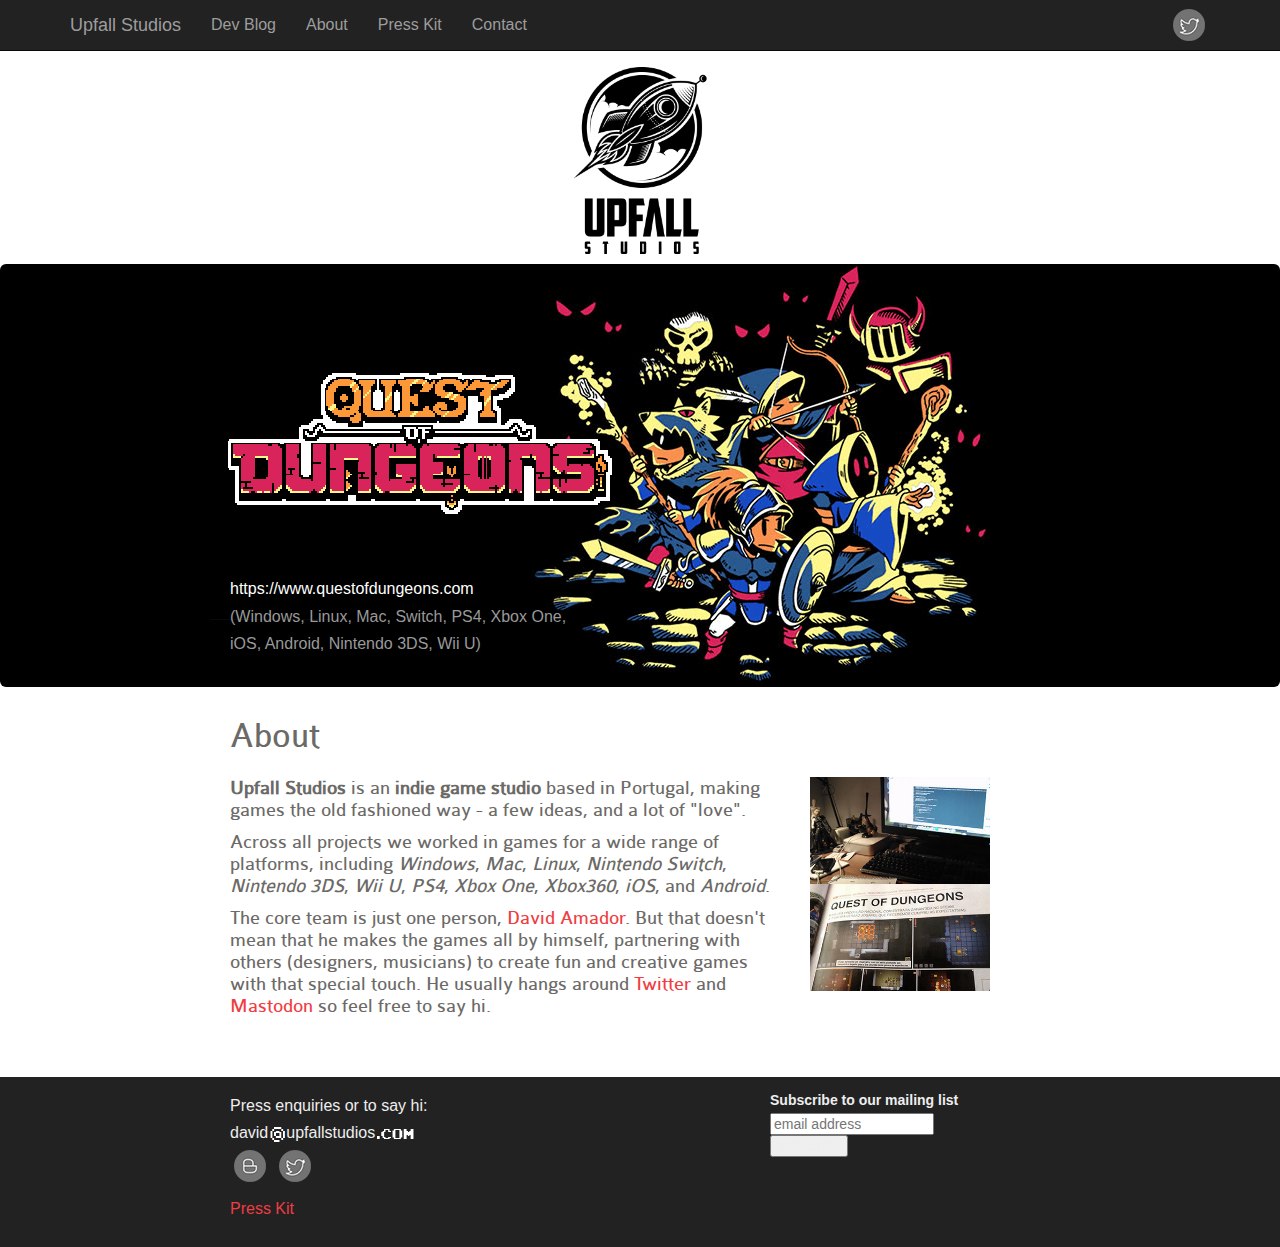
<file: index.html>
<!DOCTYPE html>
<html lang="en">
  <head>    
    <meta http-equiv="Content-Type" content="text/html; charset=UTF-8">	
	<meta http-equiv="X-UA-Compatible" content="IE=edge">
	<title>Upfall Studios</title>
	<meta property="og:type" content="website" />
	<meta property="og:title" content="Upfall Studios" />
	<meta property="og:url" content="https://www.upfallstudios.com/" />
	<meta property="og:site_name" content="Upfall Studios" />
	<meta name="twitter:site" content="@DJ_Link" />
	<meta name="description" content="Upfall Studios is a independent game development studio"/>
    <meta name="keywords" content="upfall studios, quest of dungeons, indie studio" />
    <meta name="viewport" content="width=device-width, initial-scale=1">
    <!-- The above 3 meta tags *must* come first in the head; any other head content must come *after* these tags -->
    <meta name="author" content="Upfall Studios">
	<meta http-equiv="Cache-control" content="public">
    <!--link rel="icon" href="favicon.ico"-->

    <!-- HTML5 shim and Respond.js for IE8 support of HTML5 elements and media queries -->
    <!--[if lt IE 9]>
      <script src="https://oss.maxcdn.com/html5shiv/3.7.2/html5shiv.min.js"></script>
      <script src="https://oss.maxcdn.com/respond/1.4.2/respond.min.js"></script>
    <![endif]-->
		
		<!-- Bootstrap core CSS -->
    <link href="css/bootstrap.min.css" rel="stylesheet">
    <!-- Custom styles for this template -->
    <link href="css/style.css" rel="stylesheet">
  </head>

  <body>

    <nav class="navbar navbar-inverse navbar-fixed-top">
      <div class="container">
        <div class="navbar-header">
          <button type="button" class="navbar-toggle collapsed" data-toggle="collapse" data-target="#navbar" aria-expanded="false" aria-controls="navbar">
            <span class="sr-only">Toggle navigation</span>
            <span class="icon-bar"></span>
            <span class="icon-bar"></span>
            <span class="icon-bar"></span>
          </button>
          <a class="navbar-brand" href="https://www.upfallstudios.com">Upfall Studios</a>
        </div>
        <div id="navbar" class="collapse navbar-collapse">
          <ul class="nav navbar-nav">
            <li><a href="https://www.david-amador.com">Dev Blog</a></li>
						<li><a href="#about">About</a></li>
						<li><a href="/press">Press Kit</a></li>
            <li><a href="#contact">Contact</a></li>
          </ul>
		  
		 <ul class="nav navbar-nav" style="float:right; padding-top:5px;">
			<li><a href="https://twitter.com/DJ_Link" target="_blank" class="twitter" style="float:none;"></a></li>
		 </ul>
        </div><!--/.nav-collapse -->
      </div>
    </nav>

    <div class="container full_width">

      <!--div class="starter-template">
        <h1>Bootstrap starter template</h1>
        <p class="lead">Use this document as a way to quickly start any new project.<br> All you get is this text and a mostly barebones HTML document.</p>
      </div-->
	 
	<!-- LOGO SECTION -->
	 <div class="section logo">
		<img src="images/upfallstudios_logo.png" data-at2x="images/upfallstudios_logo@2x.png">
	</div>
	
	<!-- QUEST OF DUNGEONS -->
	<div class="jumbotron section qod" onclick="window.open('https://www.questofdungeons.com');">
		<div class="content">
			<div class="text">				
				<a href="https://www.questofdungeons.com/" target="_blank" class="url">https://www.questofdungeons.com</a><br />
				(Windows, Linux, Mac, Switch, PS4, Xbox One,<br/> iOS, Android, Nintendo 3DS, Wii U)
			</div>
			<img class="background img-responsive" src="images/qod.png" data-at2x="images/qod@2x.png">
		</div>
	</div>
	<!-- ABOUT -->
	<div class="section about">
		<div class="content">
			<h1><a name="about" class="inactiveLink"></a>About</h1>	
			<div class="right">				
				<img src="images/dev-cave.jpg" width="180px" > 
				<!--img src="images/social-1.jpg" width="180px"--> 
				<img src="images/media-1.jpg" width="180px" > 				
			</div>
			<div class="left">
				<p><strong>Upfall Studios</strong> is an <strong>indie game studio</strong> based in Portugal, making games the old fashioned way - a few ideas, and a lot of "love".</p>
				<p><span>Across all projects we worked in games for a wide range of platforms, including <i>Windows</i>, <i>Mac</i>, <i>Linux</i>, <i>Nintendo Switch</i>, <i>Nintendo 3DS</i>, <i>Wii U</i>, <i>PS4</i>, <i>Xbox One</i>, <i>Xbox360</i>, <i>iOS</i>, and <i>Android</i>.</span>
				</p>
				<p><span>The core team is just one person, </span><a href="https://www.david-amador.com">David Amador</a>.<span> But that doesn't mean that he makes the games all by himself, partnering with others (designers, musicians) to create fun and creative games with that special touch.</span> He usually hangs around <a href="https://www.twitter.com/DJ_Link" target="_blank">Twitter</a> and <a rel="me" href="https://mastodon.gamedev.place/@djlink">Mastodon</a> so feel free to say hi.</p>
			</div>
		</div>
	</div>
	
	<!--FOOTER -->
	<div class="footer">
		<div class="content">		

				<link href="https://cdn-images.mailchimp.com/embedcode/slim-081711.css" rel="stylesheet" type="text/css">
				<style type="text/css">
					#mc_embed_signup{clear:left; font:14px Helvetica,Arial,sans-serif;  max-width:500px;}
					/* Add your own MailChimp form style overrides in your site stylesheet or in this style block.
					   We recommend moving this block and the preceding CSS link to the HEAD of your HTML file. */
				</style>
				<div id="mc_embed_signup" style="float:right; width:300px;">
					<form action="https://david-amador.us5.list-manage.com/subscribe/post?u=2287032637daad5be29e43747&amp;id=71a9a99460" method="post" id="mc-embedded-subscribe-form" name="mc-embedded-subscribe-form" class="validate" target="_blank" novalidate>
						<label for="mce-EMAIL">Subscribe to our mailing list</label>
						<input type="email" value="" name="EMAIL" class="email" id="mce-EMAIL" placeholder="email address" required>
						<!-- real people should not fill this in and expect good things - do not remove this or risk form bot signups-->
						<div style="position: absolute; left: -5000px;"><input type="text" name="b_2287032637daad5be29e43747_71a9a99460" tabindex="-1" value=""></div>
						<div class="clear"><input type="submit" value="Subscribe" name="subscribe" id="mc-embedded-subscribe" class="button"></div>
					</form>
				</div>
				<!--End mc_embed_signup-->
		
			<div style="padding-left:20px; "><a name="contact" class="inactiveLink"></a>Press enquiries or to say hi:<br/>david<img src="images/sign.png" />upfallstudios<img src="images/end_address.png" />
				<br/>
				<a href="https://www.david-amador.com" target="_blank" class="blog" style="float:none;"></a>
				<a href="https://twitter.com/DJ_Link" target="_blank" class="twitter" style="float:none;"></a>
				<br/>
				<a href="https://www.upfallstudios.com/press">Press Kit</a>
			</div>
			
			
		</div>
	</div>

    </div><!-- /.container -->
  </body>
  <!-- Bootstrap core JavaScript
    ================================================== -->
    <!-- Placed at the end of the document so the pages load faster -->
    <script src="https://ajax.googleapis.com/ajax/libs/jquery/1.11.2/jquery.min.js"></script>
    <script src="js/bootstrap.min.js"></script>
    <!-- IE10 viewport hack for Surface/desktop Windows 8 bug -->
    <script>
	(function () {
  'use strict';
  if (navigator.userAgent.match(/IEMobile\/10\.0/)) {
    var msViewportStyle = document.createElement('style')
    msViewportStyle.appendChild(
      document.createTextNode(
        '@-ms-viewport{width:auto!important}'
      )
    )
    document.querySelector('head').appendChild(msViewportStyle)
  }
})();

	</script>
	<!-- ANALYTICS CODE -->
<script>
  (function(i,s,o,g,r,a,m){i['GoogleAnalyticsObject']=r;i[r]=i[r]||function(){
  (i[r].q=i[r].q||[]).push(arguments)},i[r].l=1*new Date();a=s.createElement(o),
  m=s.getElementsByTagName(o)[0];a.async=1;a.src=g;m.parentNode.insertBefore(a,m)
  })(window,document,'script','https://www.google-analytics.com/analytics.js','ga');
  ga('create', 'UA-2728367-11', 'auto');
  ga('set', 'anonymizeIp', true);
  ga('send', 'pageview');
</script>
<!--script type="text/javascript" src="retina.min.js"></script-->
</html>
</file>
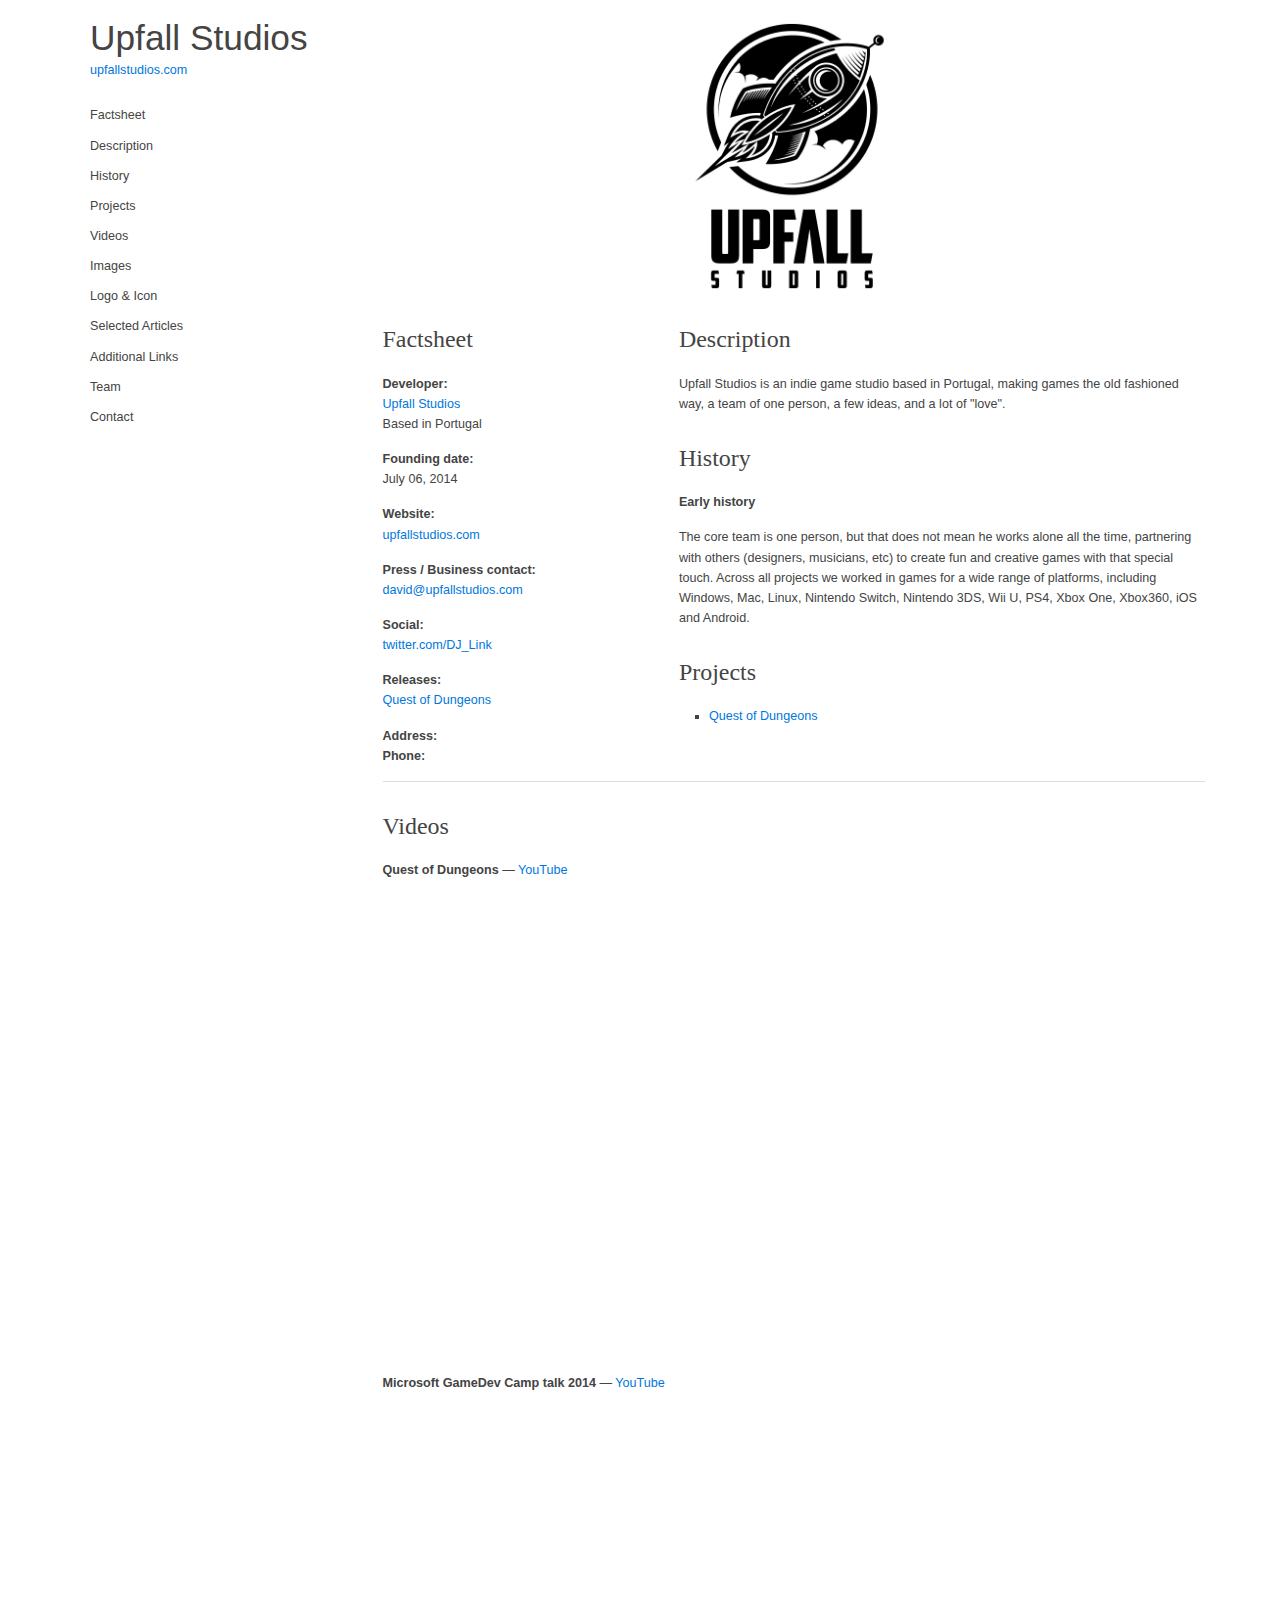
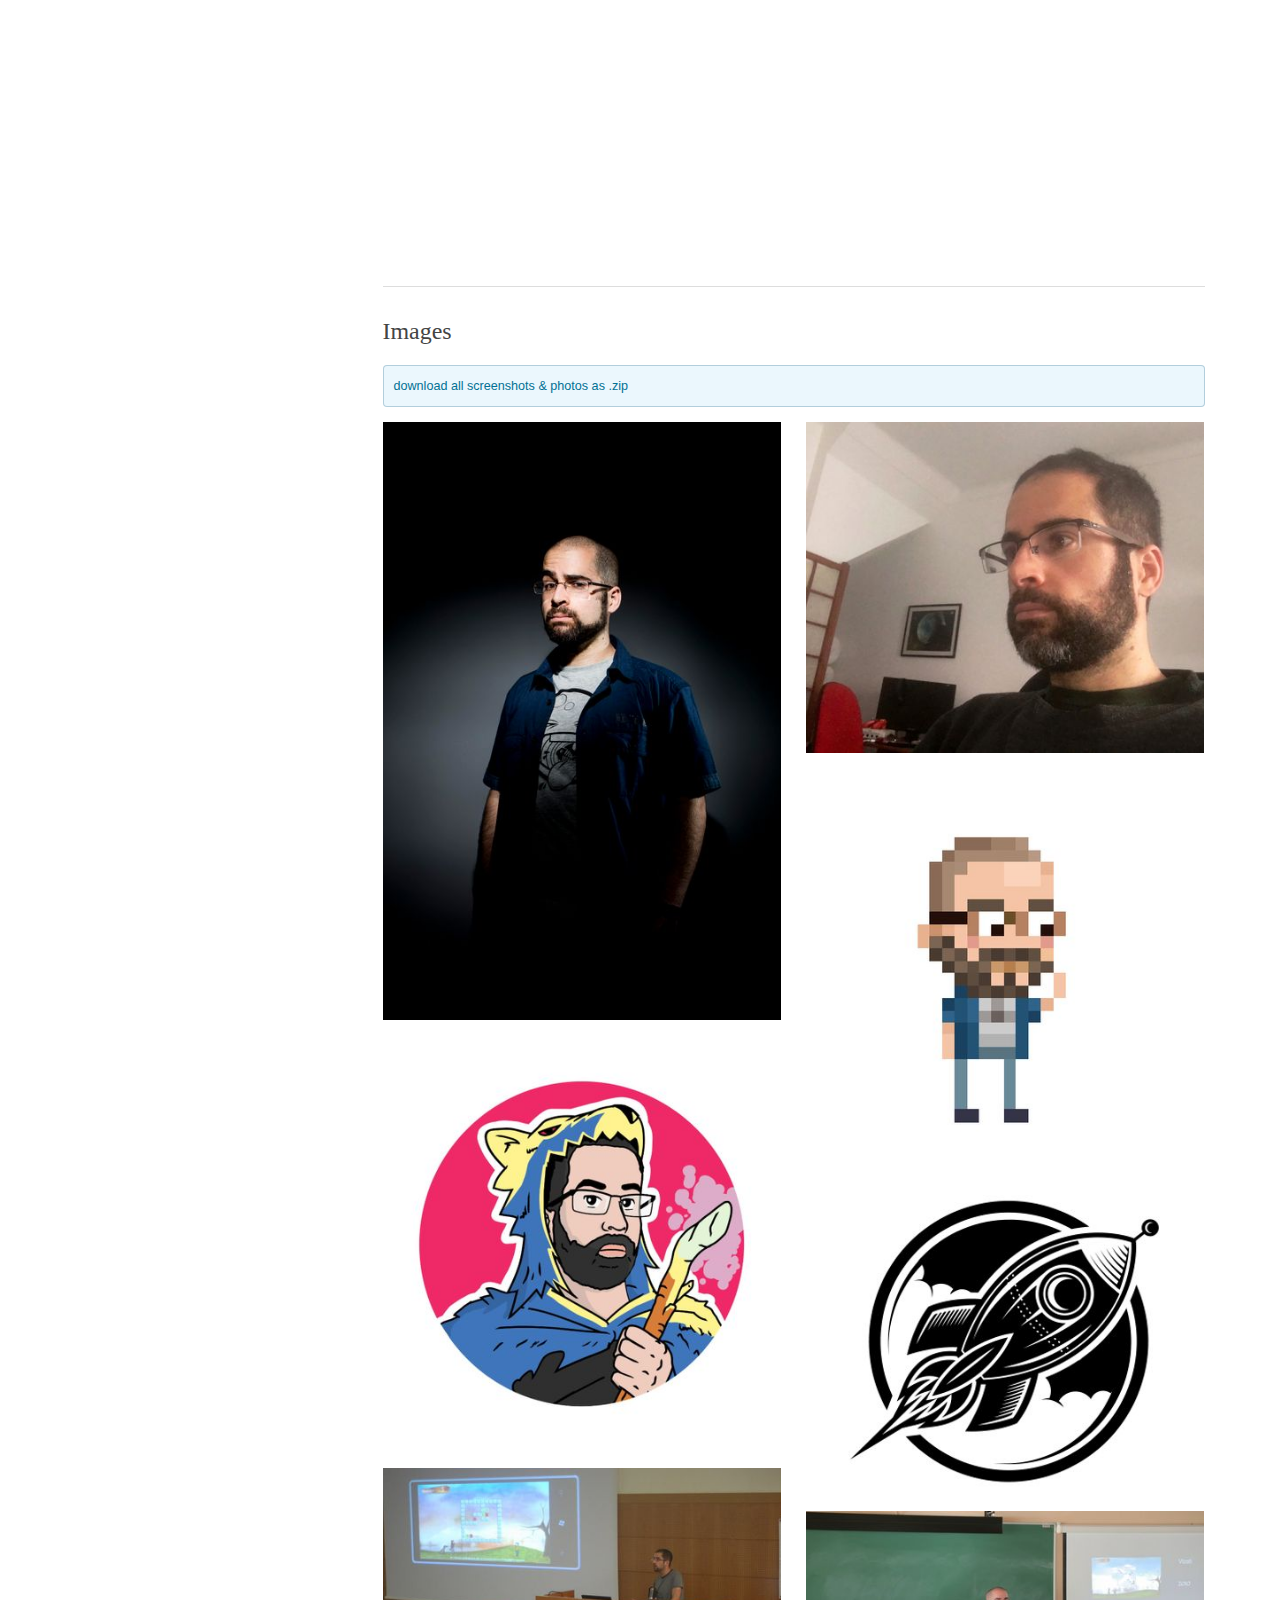
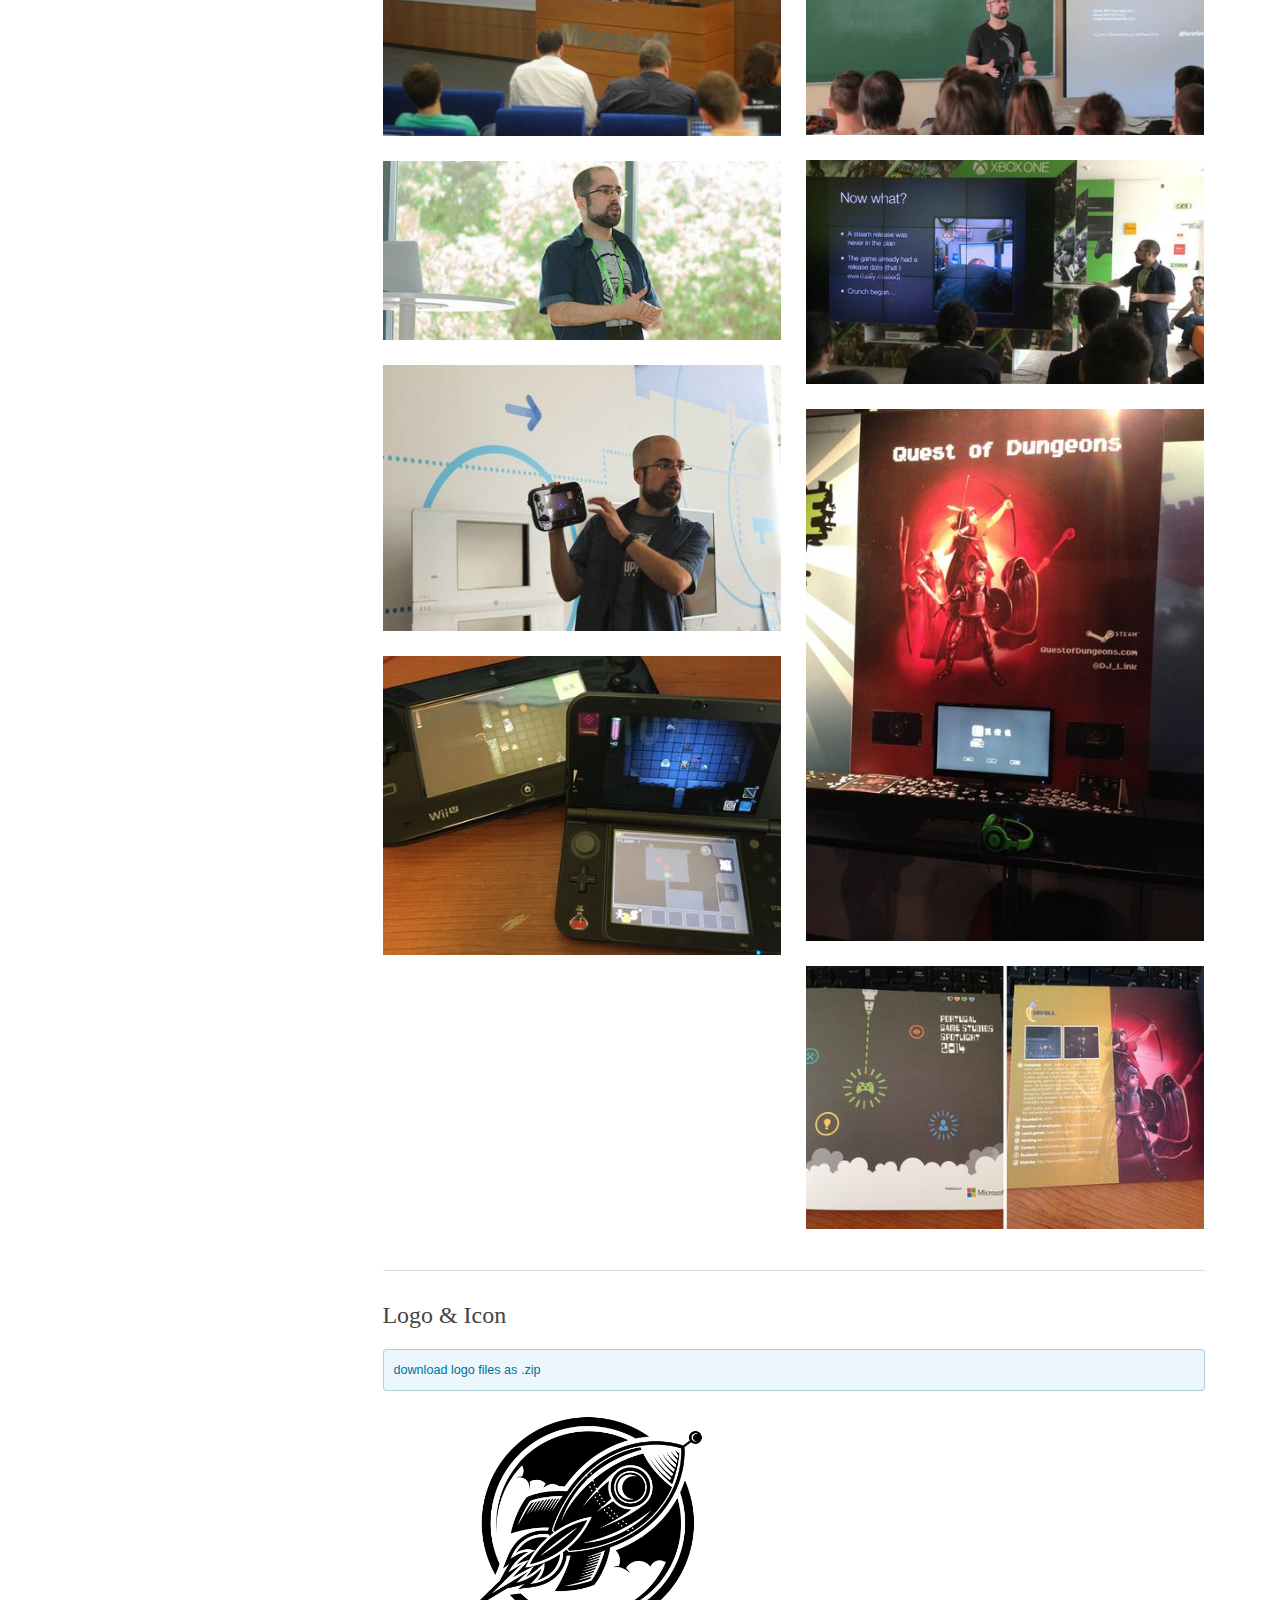
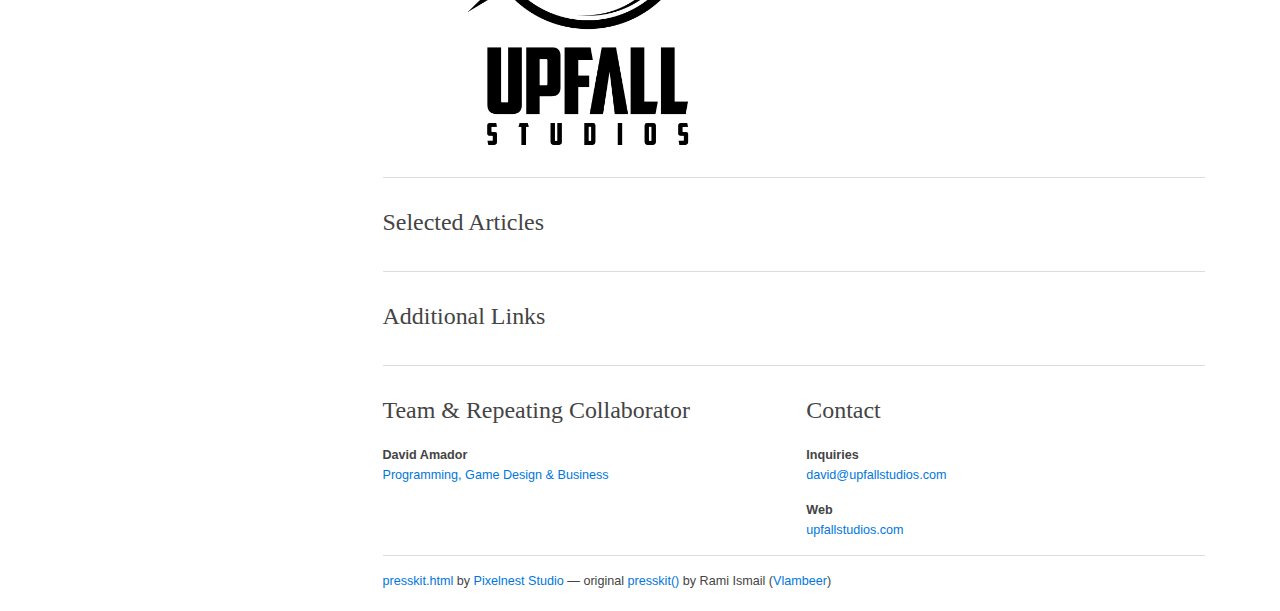
<file: press/index.html>
<!DOCTYPE html>
<html>
  <head>
    <meta charset="UTF-8">
    <meta name="viewport" content="width=device-width, initial-scale=1.0">
    
    <title>Upfall Studios</title>
    
    <link rel="shortcut icon" href="images/favicon.ico?t=1713520817248">
    
    <link rel="stylesheet" href="./css/normalize.css">
    <link rel="stylesheet" href="./css/master.css">
    
    <!-- Generated by presskit.html 0.13.0 (https://github.com/pixelnest/presskit.html). -->
  </head>
  <body>
    <div class="page grid">
      <nav class="page-nav nav grid__item">
        <h1 class="nav__title">
          <a href=".">Upfall Studios</a>
        </h1>
      
        <aside class="nav__subtitle">
          <a href="https://www.upfallstudios.com/">upfallstudios.com</a>
        </aside>
      
        <div class="nav__toggle" id="hamburger">
          <a href="#" class="button" id="hamburger-toggle">
            <svg width="10" height="10" viewBox="0 0 19 19" xmlns="http://www.w3.org/2000/svg">
              <g fill="currentColor" fill-rule="nonzero">
                <path d="M0 16h19v3H0zM0 8h19v3H0zM0 0h19v3H0z" />
              </g>
            </svg>
            &nbsp;Menu
          </a>
        </div>
      
        <ul class="nav__list" id="hamburger-target">
          <li>
            <a class="nav__item" href="#factsheet">Factsheet</a>
          </li>
      
          <li>
            <a class="nav__item" href="#description">Description</a>
          </li>
      
      
          <li>
            <a class="nav__item" href="#history">History</a>
          </li>
      
          <li>
            <a class="nav__item" href="#projects">Projects</a>
          </li>
      
      
          <li>
            <a class="nav__item" href="#videos">Videos</a>
          </li>
      
          <li>
            <a class="nav__item" href="#images">Images</a>
          </li>
      
          <li>
            <a class="nav__item" href="#logo">Logo & Icon</a>
          </li>
      
      
      
          <li>
            <a class="nav__item" href="#articles">Selected Articles</a>
          </li>
      
          <li>
            <a class="nav__item" href="#links">Additional Links</a>
          </li>
      
      
      
          <li>
            <a class="nav__item" href="#credits">Team</a>
          </li>
      
          <li>
            <a class="nav__item" href="#contact">Contact</a>
          </li>
        </ul>
      </nav>

      <div class="page-wrapper grid__item">
        <header class="page-header">
          <img src="./images/header.png" alt="Upfall Studios" title="Upfall Studios">
        </header>

        <main class="page-content" role="main">
          <section class="block grid">
            <aside class="factsheet grid__item">
              <h2 id="factsheet" class="factsheet__title">Factsheet</h2>
            
              <dl class="factsheet__list">
                <dt>Developer:</dt>
                <dd>
                  <a href=".">Upfall Studios</a>
                </dd>
                <dd>Based in Portugal</dd>
            
                <dt>Founding date:</dt>
                <dd>July 06, 2014</dd>
            
                <dt>Website:</dt>
                <dd>
                  <a href="https://www.upfallstudios.com/">upfallstudios.com</a>
                </dd>
            
                <dt>Press / Business contact:</dt>
                <dd>
                  <a href="mailto:david@upfallstudios.com">david@upfallstudios.com</a>
                </dd>
            
                <dt>Social:</dt>
                <dd>
                  <a href="https://www.twitter.com/DJ_Link">twitter.com/DJ_Link</a>
                </dd>
            
                <dt>Releases:</dt>
                <dd>
                  <a href="quest_of_dungeons/index.html">Quest of Dungeons</a>
                </dd>
            
                <dt>Address:</dt>
            
                <dt>Phone:</dt>
                <dd></dd>
              </dl>
            
            </aside>

            <article class="description grid__item">
              <h2 id="description">Description</h2>
              <p>	
              		Upfall Studios is an indie game studio based in Portugal, making games the old fashioned way, a team of one person, a few ideas, and a lot of &quot;love&quot;. 
              	</p>
              
              <h2 id="history">History</h2>
              
              <h3>Early history</h3>
              <p>The core team is one person, but that does not mean he works alone all the time, partnering with others (designers, musicians, etc) to create fun and creative games with that special touch. Across all projects we worked in games for a wide range of platforms, including Windows, Mac, Linux, Nintendo Switch, Nintendo 3DS, Wii U, PS4, Xbox One, Xbox360, iOS and Android.</p>

              <h2 id="projects">Projects</h2>
              <ul>
                <li>
                  <a href="quest_of_dungeons/index.html">Quest of Dungeons</a>
                </li>
              </ul>
            </article>
          </section>

          <section class="block">
            <h2 id="videos">Videos</h2>
          
            <div>
              <p>
                <strong>Quest of Dungeons</strong> — <a href="https://www.youtube.com/embed/2PSnXkMcnSA?rel=0">YouTube</a> 
              </p>
          
              <div class="video-player">
                <iframe class="video-player__frame" src="https://www.youtube.com/embed/2PSnXkMcnSA?rel=0" frameborder="0" allowfullscreen></iframe>
              </div>
          
          
            </div>
            <div>
              <p>
                <strong>Microsoft GameDev Camp talk 2014</strong> — <a href="https://www.youtube.com/embed/M2EFJRviOpU?rel=0">YouTube</a> 
              </p>
          
              <div class="video-player">
                <iframe class="video-player__frame" src="https://www.youtube.com/embed/M2EFJRviOpU?rel=0" frameborder="0" allowfullscreen></iframe>
              </div>
          
          
            </div>
          </section>
          
          <section class="block">
            <h2 id="images">Images</h2>
          
            <aside class="block__notice">
              <a href="images/images.zip">
                download all screenshots & photos as .zip
              </a>
            </aside>
          
            <div class="gallery clearfix" id="gallery">
              <div class="gallery__item">
                <a href="images/david-amador.jpg">
                  <img src="images/david-amador.jpg.thumb.jpg" alt="david-amador">
                </a>
              </div>
              <div class="gallery__item">
                <a href="images/david_amador_2021.jpg">
                  <img src="images/david_amador_2021.jpg.thumb.jpg" alt="david_amador_2021">
                </a>
              </div>
              <div class="gallery__item">
                <a href="images/david_amador_8bit_character.png">
                  <img src="images/david_amador_8bit_character.png.thumb.jpg" alt="david_amador_8bit_character">
                </a>
              </div>
              <div class="gallery__item">
                <a href="images/david_amador_made_by_windows_team.jpg">
                  <img src="images/david_amador_made_by_windows_team.jpg.thumb.jpg" alt="david_amador_made_by_windows_team">
                </a>
              </div>
              <div class="gallery__item">
                <a href="images/icon.png">
                  <img src="images/icon.png.thumb.jpg" alt="icon">
                </a>
              </div>
              <div class="gallery__item">
                <a href="images/image1.png">
                  <img src="images/image1.png.thumb.jpg" alt="image1">
                </a>
              </div>
              <div class="gallery__item">
                <a href="images/image11.png">
                  <img src="images/image11.png.thumb.jpg" alt="image11">
                </a>
              </div>
              <div class="gallery__item">
                <a href="images/image2.png">
                  <img src="images/image2.png.thumb.jpg" alt="image2">
                </a>
              </div>
              <div class="gallery__item">
                <a href="images/image3.png">
                  <img src="images/image3.png.thumb.jpg" alt="image3">
                </a>
              </div>
              <div class="gallery__item">
                <a href="images/image4.png">
                  <img src="images/image4.png.thumb.jpg" alt="image4">
                </a>
              </div>
              <div class="gallery__item">
                <a href="images/image7.png">
                  <img src="images/image7.png.thumb.jpg" alt="image7">
                </a>
              </div>
              <div class="gallery__item">
                <a href="images/image8.png">
                  <img src="images/image8.png.thumb.jpg" alt="image8">
                </a>
              </div>
              <div class="gallery__item">
                <a href="images/image9.png">
                  <img src="images/image9.png.thumb.jpg" alt="image9">
                </a>
              </div>
            </div>
          
          </section>
          
          <section class="block">
            <h2 id="logo">Logo & Icon</h2>
          
            <aside class="block__notice">
              <a href="images/logo.zip">
                download logo files as .zip
              </a>
            </aside>
          
            <a href="images/logo.png">
              <img src="images/logo.png" alt="logo" class="logo">
            </a>
          </section>
          
          <section class="block">
            <h2 id="articles">Selected Articles</h2>
          
            <ul>
            </ul>
          </section>
          
          <section class="block">
            <h2 id="links">Additional Links</h2>
          
            <dl>
            </dl>
          </section>
          <section class="block grid _team-fix-margin-top">
            <article class="grid__item grid__item--flexible">
              <h2 id="credits">Team &amp; Repeating Collaborator</h2>
          
              <dl>
                <dt>David Amador</dt>
          
                <dd>
                    <a href="https://www.twitter.com/DJ_Link">Programming, Game Design &amp; Business</a>
                </dd>
              </dl>
            </article>
          
            <article class="grid__item grid__item--flexible">
              <h2 id="contact">Contact</h2>
          
              <dl>
                <dt>Inquiries</dt>
          
                <dd>
                  <a href="mailto:david@upfallstudios.com">david@upfallstudios.com</a>
          
                </dd>
                <dt>Web</dt>
          
                <dd>
          
                  <a href="upfallstudios.com">upfallstudios.com</a>
                </dd>
              </dl>
            </article>
          </section>
        </main>

        <footer class="page-footer">
          <a href="https://github.com/pixelnest/presskit.html">presskit.html</a> by <a href="http://pixelnest.io">Pixelnest Studio</a> — original <a href="http://dopresskit.com/">presskit()</a> by Rami Ismail (<a href="http://www.vlambeer.com/">Vlambeer</a>)
        </footer>
      </div>
    </div>

    <script src="./js/masonry.min.js"></script>
    <script src="./js/imagesloaded.min.js"></script>
    <script>
      document.addEventListener('DOMContentLoaded', function onContentLoaded() {
        // Add masonry layout on the galleries.
        var galleries = document.querySelectorAll('.gallery');
    
        for (var i = 0; i < galleries.length; i++) {
          (function (index) {
            var gallery = galleries[index];
    
            imagesLoaded(gallery, function onImagesLoaded() {
              new Masonry(gallery, {
                itemSelector: '.gallery__item'
              });
            });
          })(i);
        }
    
        // Add mini-player to gifs.
        var gifLinks = document.querySelectorAll('a[href$=".gif"]');
        for (var i = 0; i < gifLinks.length; i++) {
          (function (index) {
            var link = gifLinks[index];
            var img = link.querySelector('img');
    
            // Don't add the mini-player if no thumbnail.
            // It's already a gif, so no need to turn it on.
            if (img.src.indexOf('.thumb.jpg') === -1) {
              return
            }
    
            link.className = 'show-overlay'
    
            link.onclick = function (e) {
              // Make it work on IE8.
              if (e.preventDefault) {
                const openLinkInBackground = e.ctrlKey || e.metaKey;
    
                // Stop default behavior, except if ctrl/cmd modifier is used.
                // In this case, we want the link to go through and open
                // its target in a background tab.
                if (!openLinkInBackground) e.preventDefault();
                e.stopPropagation();
              } else {
                // We don't care for the special background tab behavior on old IE.
                e.returnValue = false;
              }
    
              // Remove overlay and remove thumbnail section of the image.
              link.className = '';
              img.src = img.src.replace('.thumb.jpg', '');
    
              // Remove event listener after first trigger.
              link.onclick = null;
            }
          }(i));
        }
      });
    </script>
    
    
    <script>
      (function(i,s,o,g,r,a,m){i['GoogleAnalyticsObject']=r;i[r]=i[r]||function(){
      (i[r].q=i[r].q||[]).push(arguments)},i[r].l=1*new Date();a=s.createElement(o),
      m=s.getElementsByTagName(o)[0];a.async=1;a.src=g;m.parentNode.insertBefore(a,m)
      })(window,document,'script','https://www.google-analytics.com/analytics.js','ga');
      ga('create', 'UA-2728367-11', 'auto');
      ga('send', 'pageview');
    </script>
  </body>
</html>
</file>
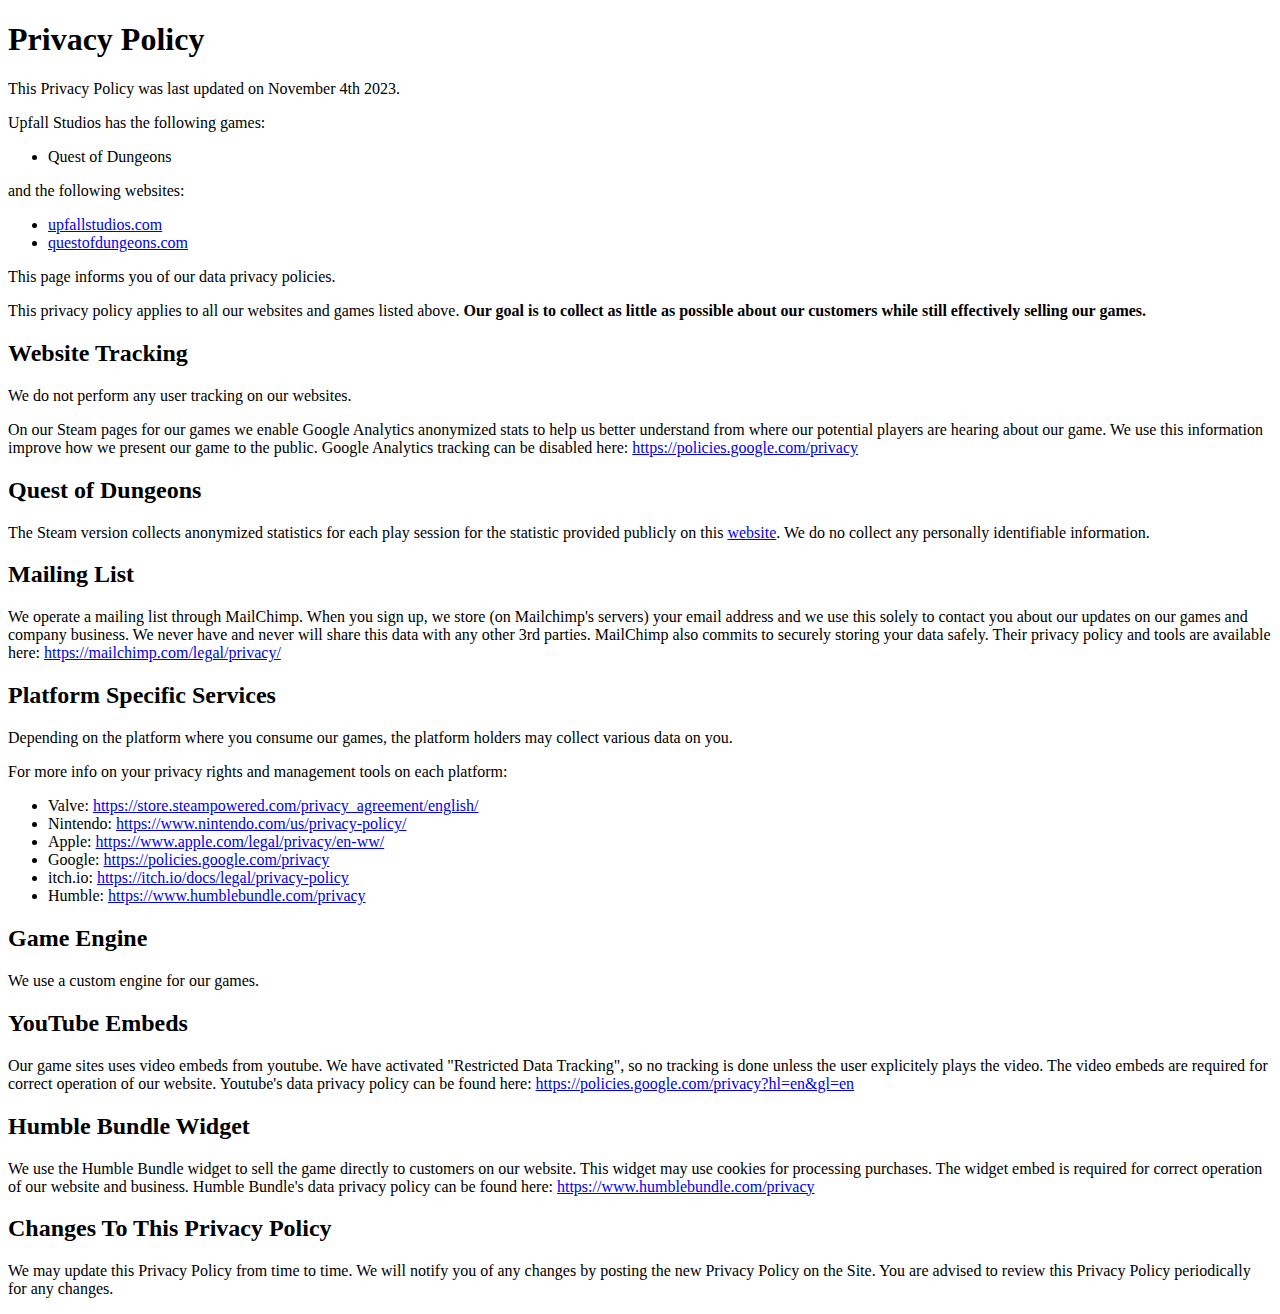
<file: privacy/index.htm>
<!DOCTYPE html>
<html lang="en">
	<head>
		<meta charset="utf-8">
		<meta http-equiv="X-UA-Compatible" content="IE=edge">
		<meta name="viewport" content="width=device-width, initial-scale=1.0">
		<meta name="description" content="">
		<meta name="author" content="">
		<title>Privacy Policy</title>
	</head>
	<body>
		<h1>Privacy Policy</h1>
		<p>This Privacy Policy was last updated on November 4th 2023.</P>
		<p>Upfall Studios has the following games:</p>
			<ul>
				<li>Quest of Dungeons</li>
			</ul>
			<p>and the following websites:</p>
			<ul>
				<li><a href = "https://www.upfallstudios.com">upfallstudios.com</a> </li>
				<li><a href = "https://www.questofdungeons.com">questofdungeons.com</a></li>
			</ul>

			<p>This page informs you of our data privacy policies. </p>

			<p>This privacy policy applies to all our websites and games listed above. <b>Our goal is to collect as little as possible about our customers while still effectively selling our games.</b></p>

			<h2>Website Tracking</h2>
			<p>We do not perform any user tracking on our websites.</p>
			
			<p>On our Steam pages for our games we enable Google Analytics anonymized stats to help us better understand from where our potential players are hearing about our game. We use this information improve how we present our game to the public. Google Analytics tracking can be disabled here: <a href="https://policies.google.com/privacy">https://policies.google.com/privacy</a></p>
			
			<h2>Quest of Dungeons</h2>
			
			<p>The Steam version collects anonymized statistics for each play session for the statistic provided publicly on this <a href="https://www.questofdungeons.com/stats.html">website<a/>. We do no collect any personally identifiable information.</p>

			<h2>Mailing List</h2>

			<p>We operate a mailing list through MailChimp. When you sign up, we store (on Mailchimp's servers) your email address and we use this solely to contact you about our updates on our games and company business. We never have and never will share this data with any other 3rd parties. MailChimp also commits to securely storing your data safely. Their privacy policy and tools are available here: <a href="https://mailchimp.com/legal/privacy/">https://mailchimp.com/legal/privacy/</a></p>

			<h2>Platform Specific Services</h2>
			<p>Depending on the platform where you consume our games, the platform holders may collect various data on you.</p>

			<p>For more info on your privacy rights and management tools on each platform:</p>
			<ul>
				<li>Valve: <a href = "https://store.steampowered.com/privacy_agreement/english/">https://store.steampowered.com/privacy_agreement/english/</a> </li>
				<li>Nintendo: <a href = "https://www.nintendo.com/us/privacy-policy/">https://www.nintendo.com/us/privacy-policy/</a></li>
				<li>Apple: <a href = "https://www.apple.com/legal/privacy/en-ww/">https://www.apple.com/legal/privacy/en-ww/</a></li>
				<li>Google: <a href = "https://policies.google.com/privacy">https://policies.google.com/privacy</a> </li>
				<li>itch.io: <a href = "https://itch.io/docs/legal/privacy-policy">https://itch.io/docs/legal/privacy-policy</a></li>
				<li>Humble: <a href = "https://www.humblebundle.com/privacy">https://www.humblebundle.com/privacy</a> </li>
			</ul>

			<h2>Game Engine</h2>
			<p>We use a custom engine for our games.</p>

			<h2>YouTube Embeds</h2>
			<p>Our game sites uses video embeds from youtube. We have activated "Restricted Data Tracking", so no tracking is done unless the user explicitely plays the video. The video embeds are required for correct operation of our website. Youtube's data privacy policy can be found here: <a href ="https://policies.google.com/privacy?hl=en&gl=en ">https://policies.google.com/privacy?hl=en&gl=en </a></p>

			<h2>Humble Bundle Widget</h2>
			<p>We use the Humble Bundle widget to sell the game directly to customers on our website. This widget may use cookies for processing purchases. The widget embed is required for correct operation of our website and business. Humble Bundle's data privacy policy can be found here: <a href = "https://www.humblebundle.com/privacy">https://www.humblebundle.com/privacy</a> </p>

			<h2>Changes To This Privacy Policy</h2>
			<p>We may update this Privacy Policy from time to time. We will notify you of any changes by posting the new Privacy Policy on the Site. You are advised to review this Privacy Policy periodically for any changes.</p>
	</body>
</html>
</file>
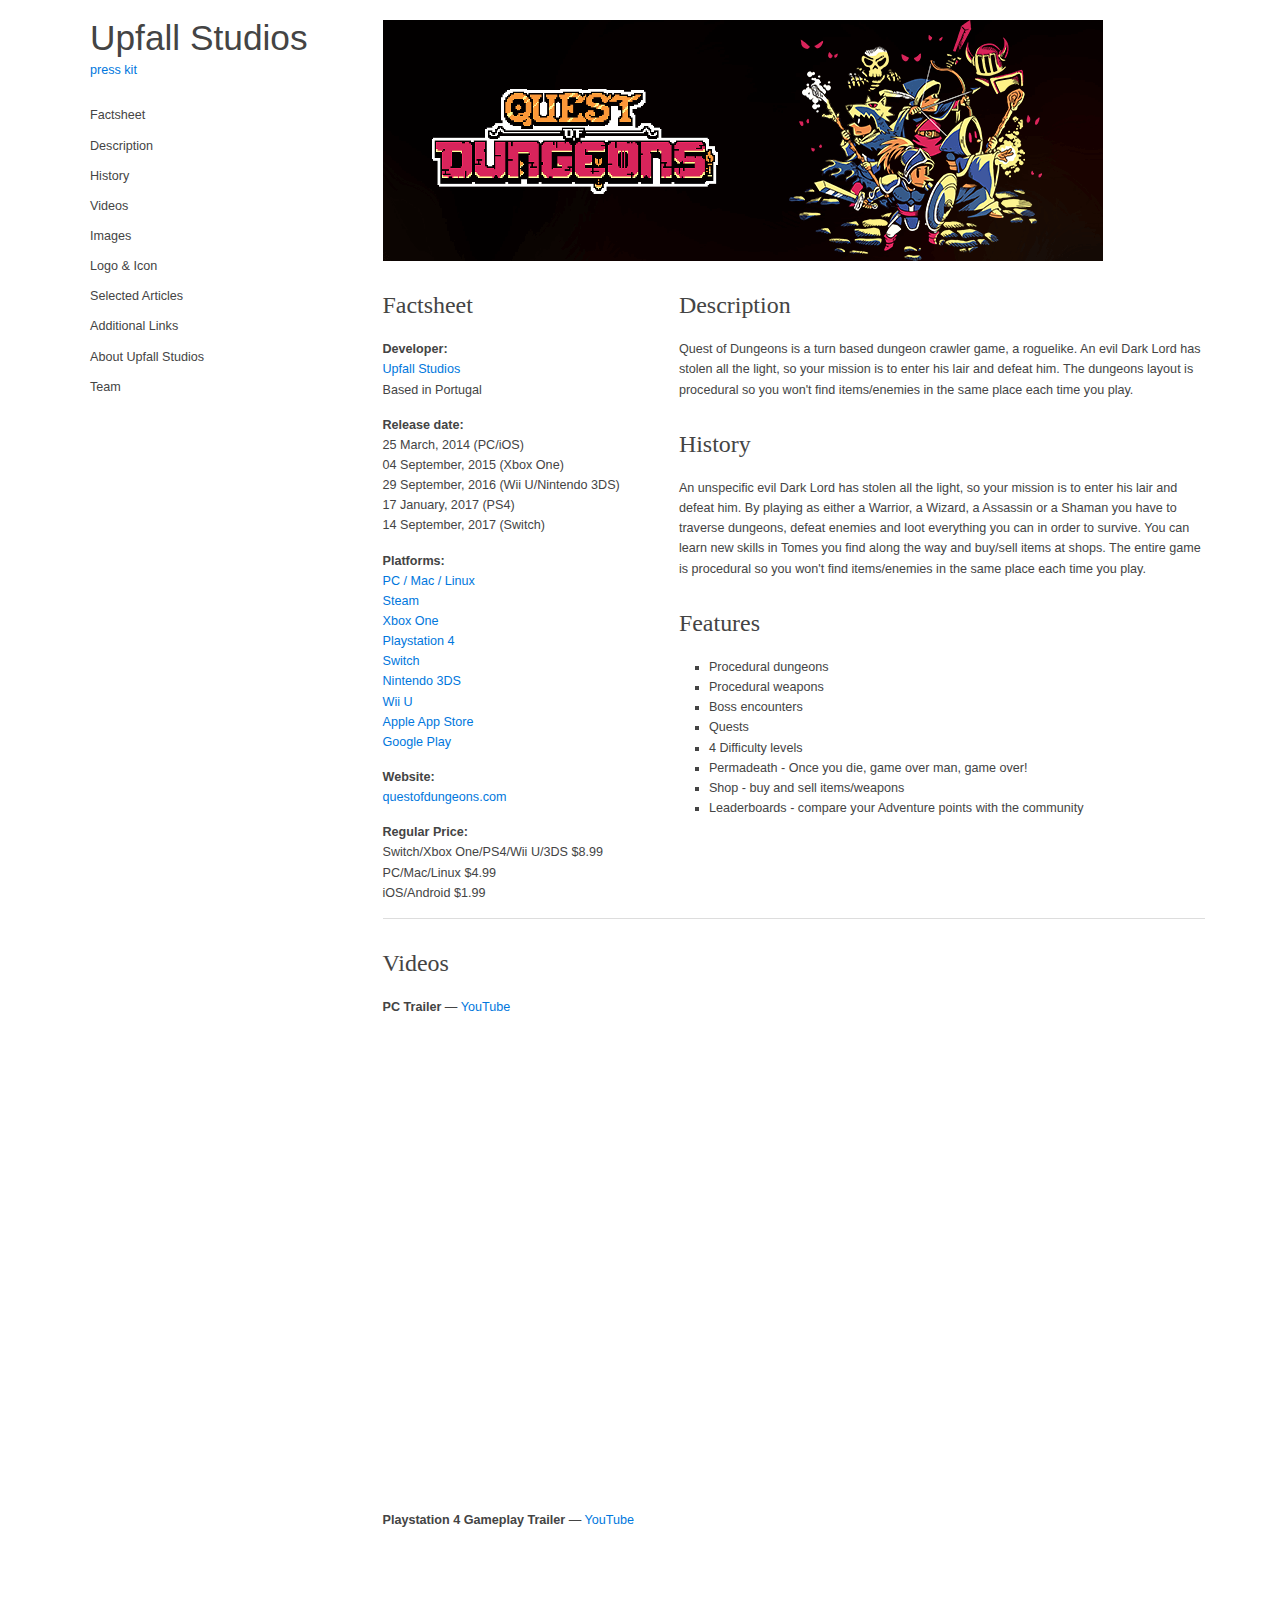
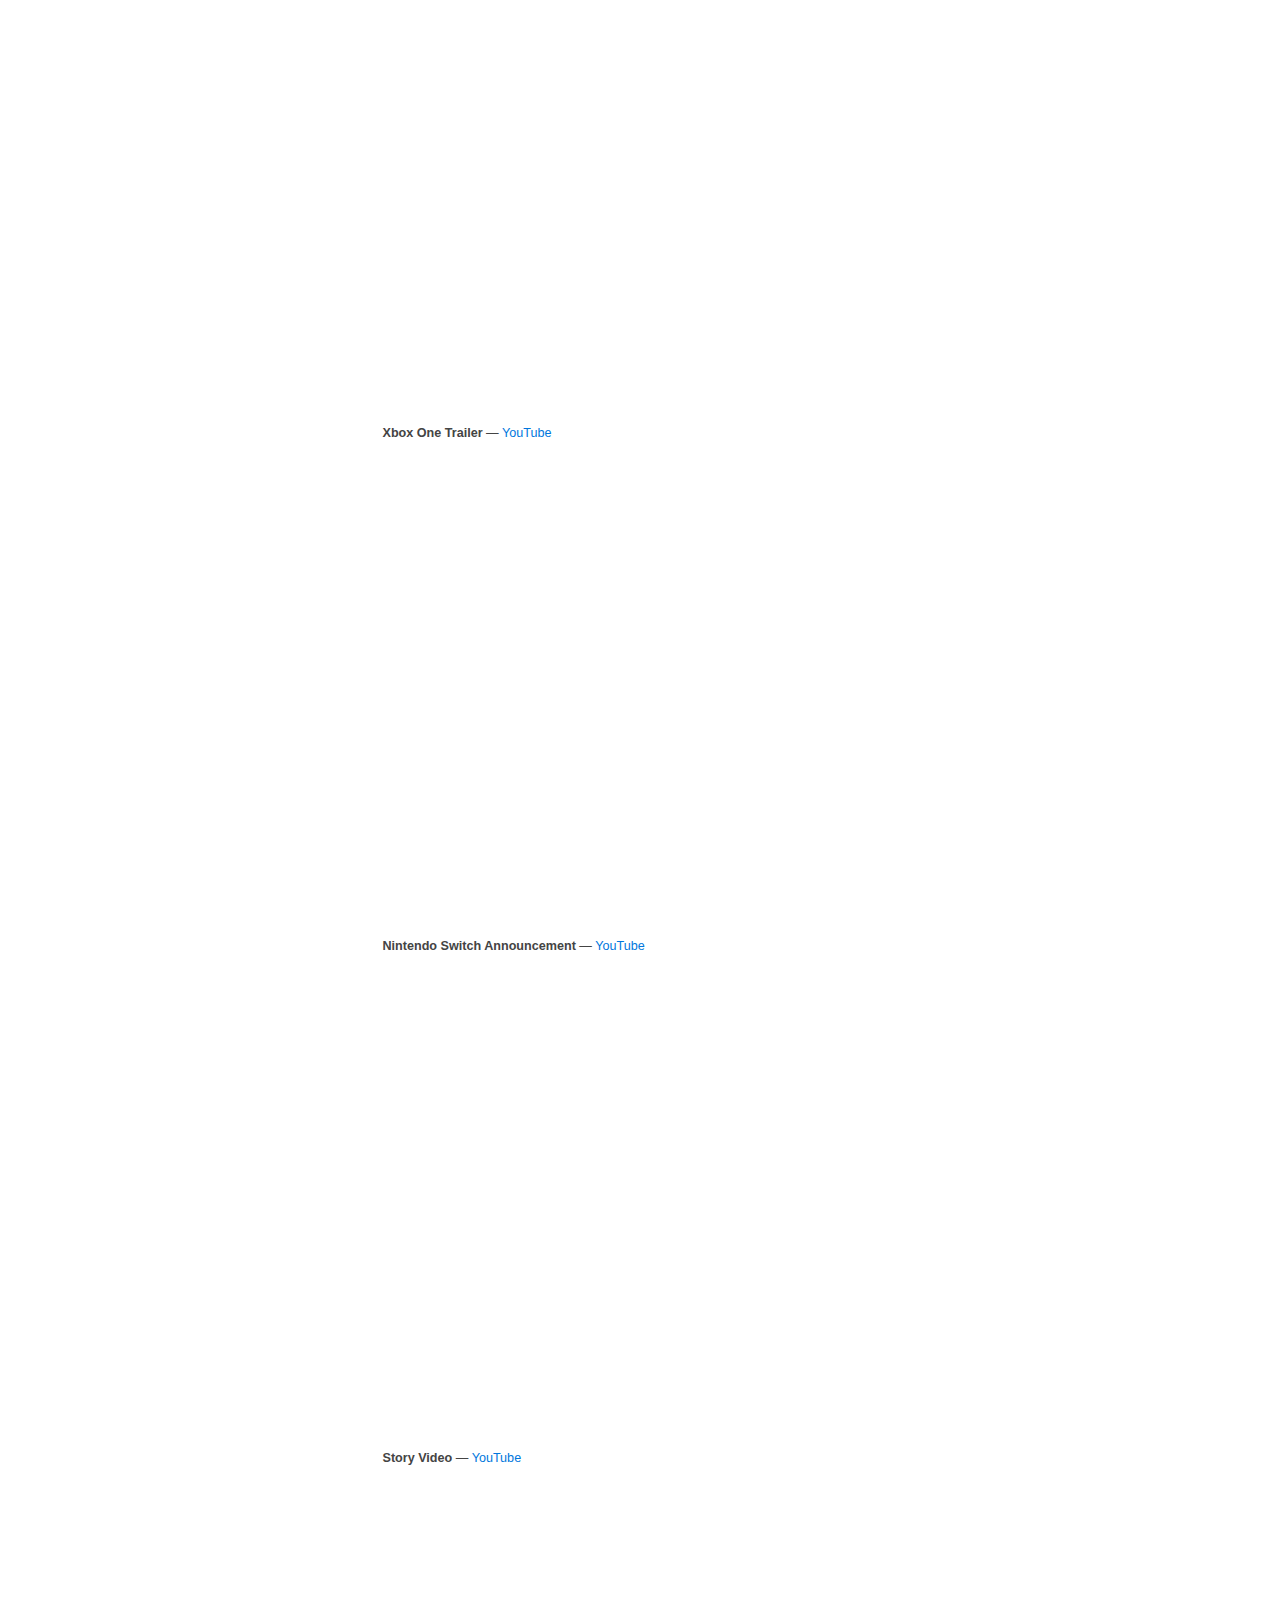
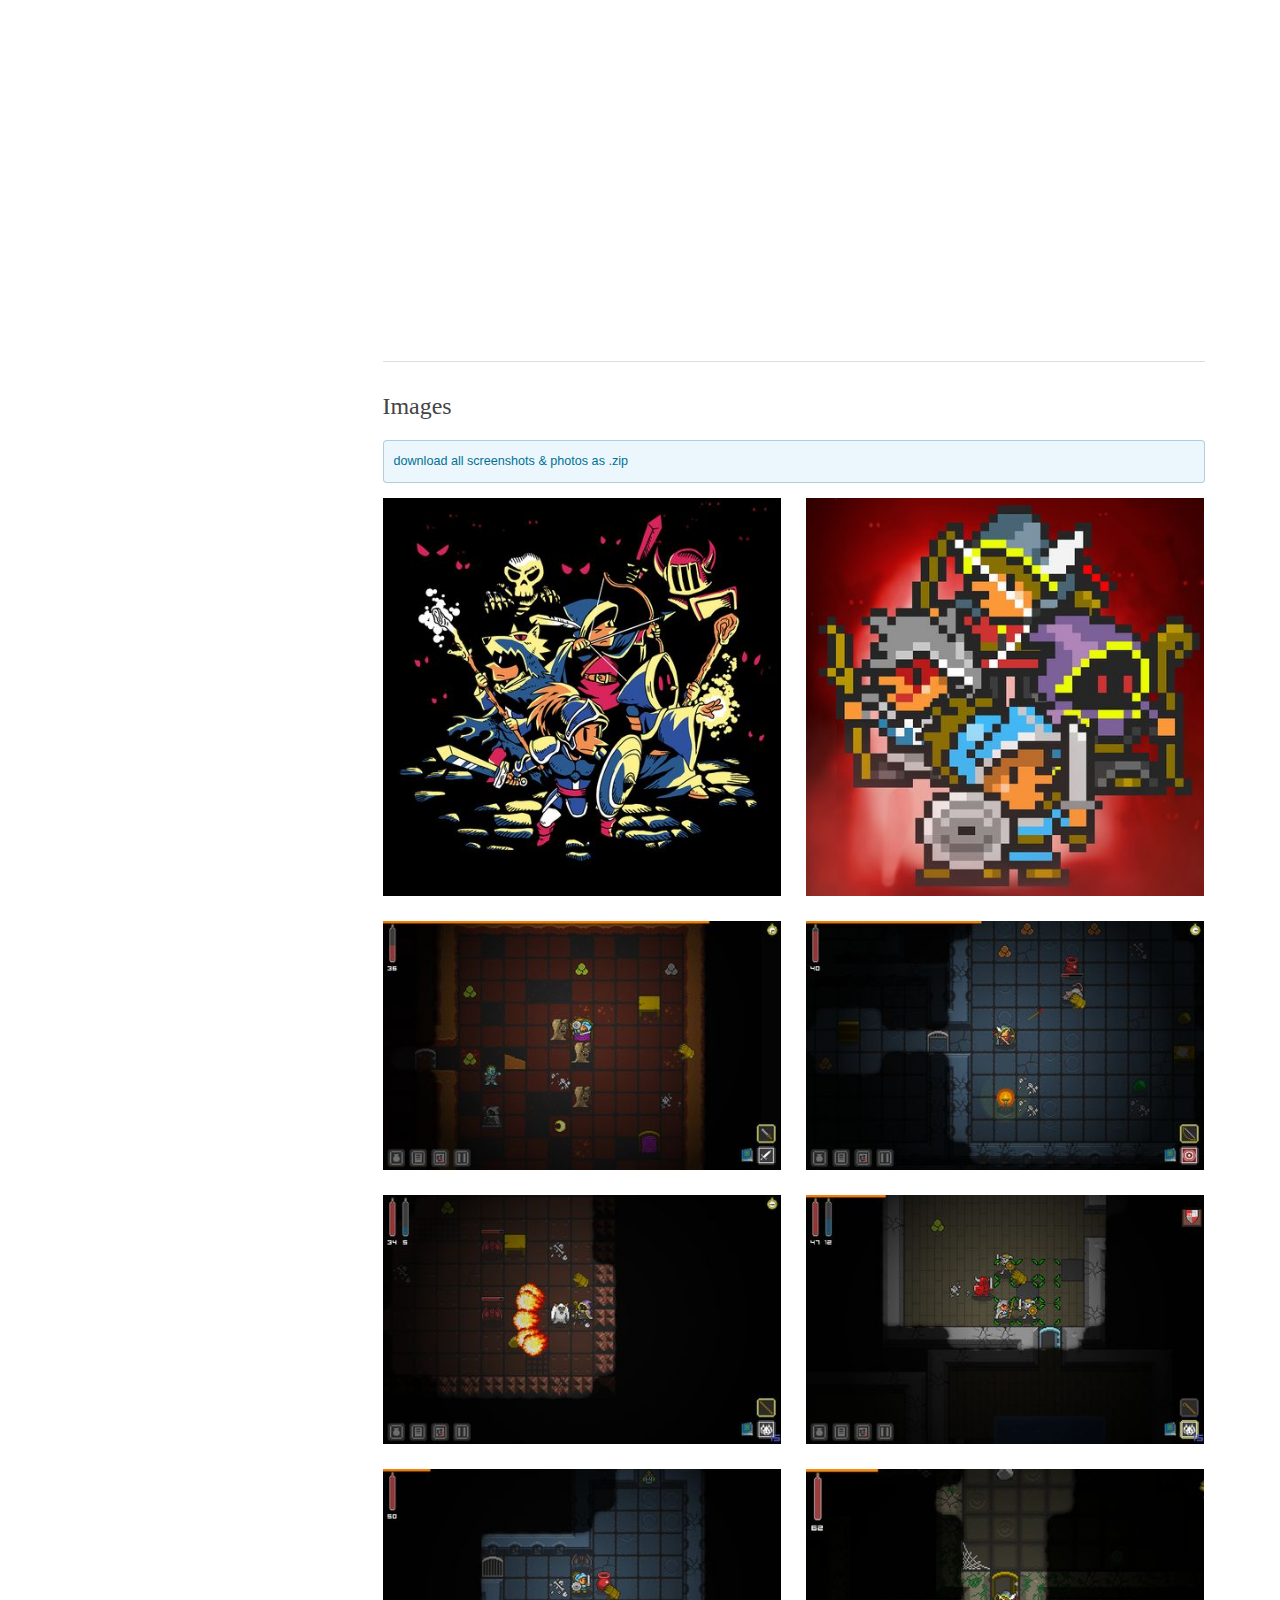
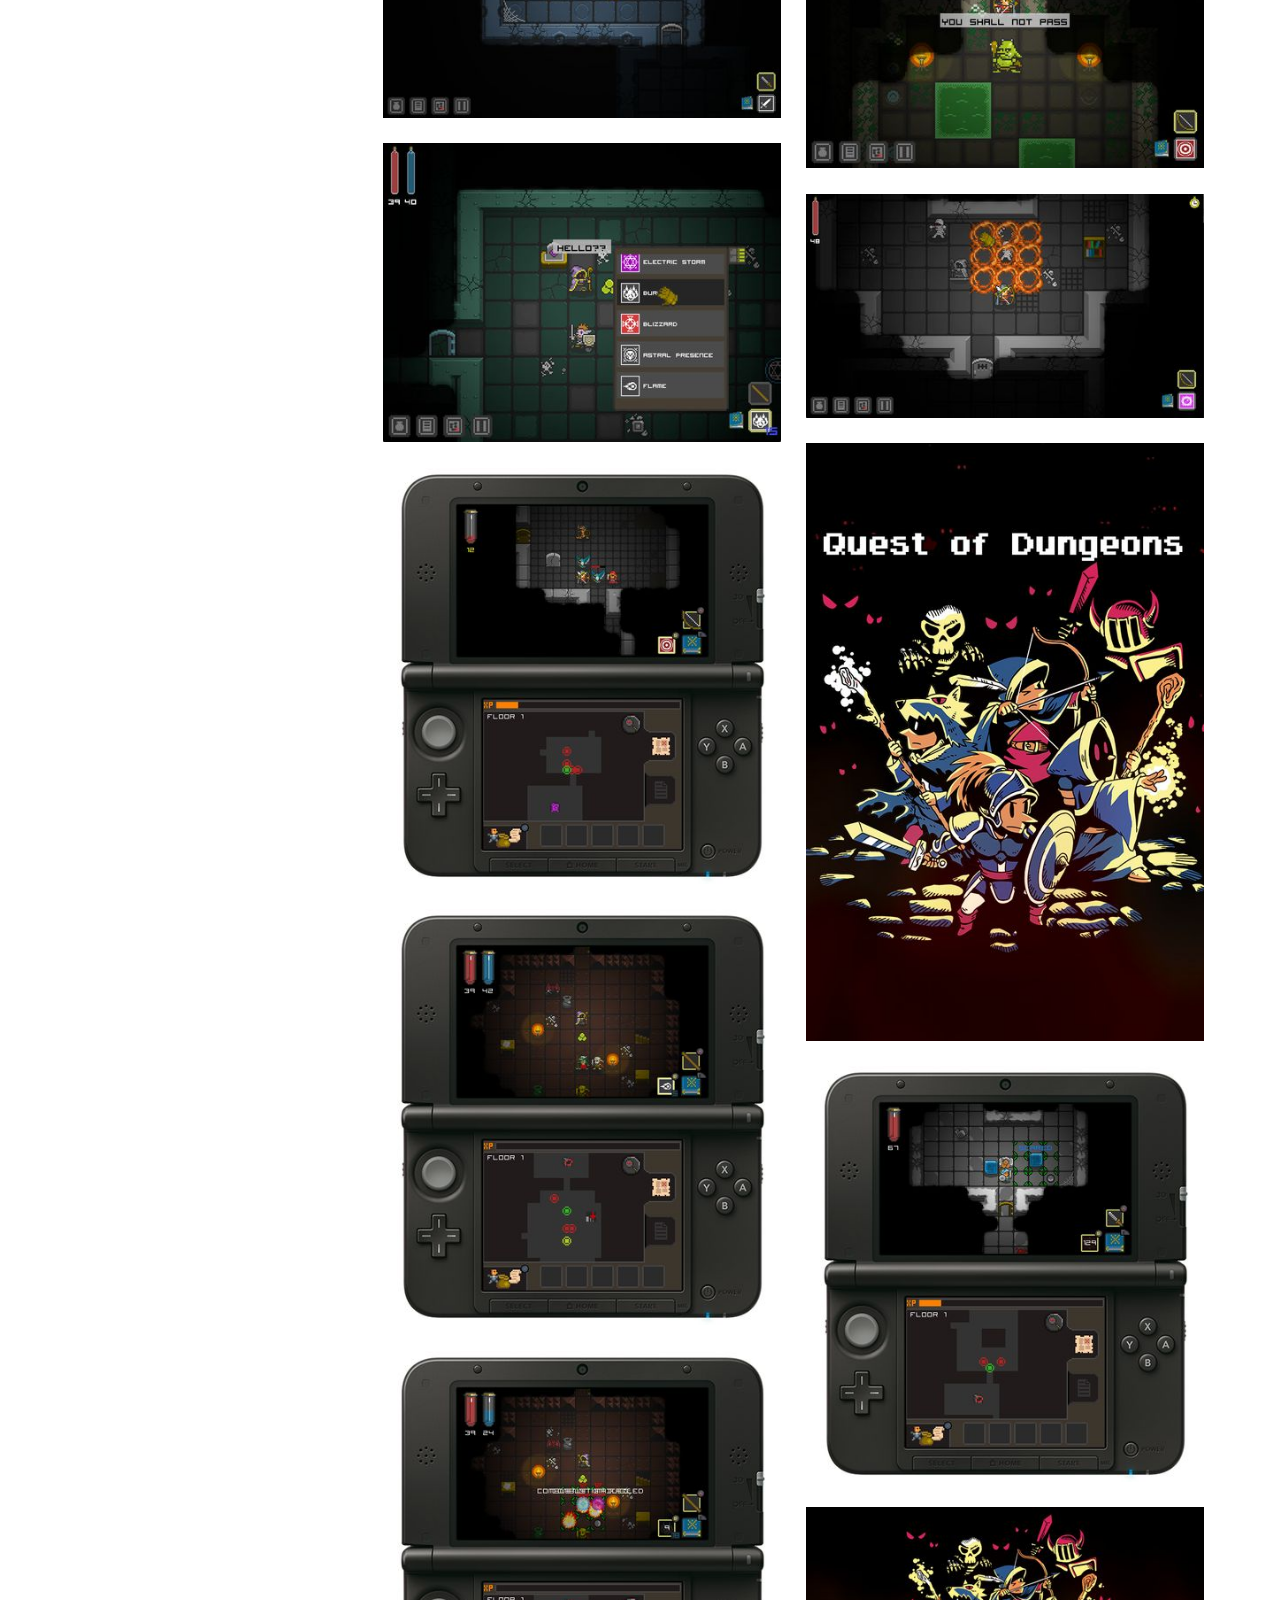
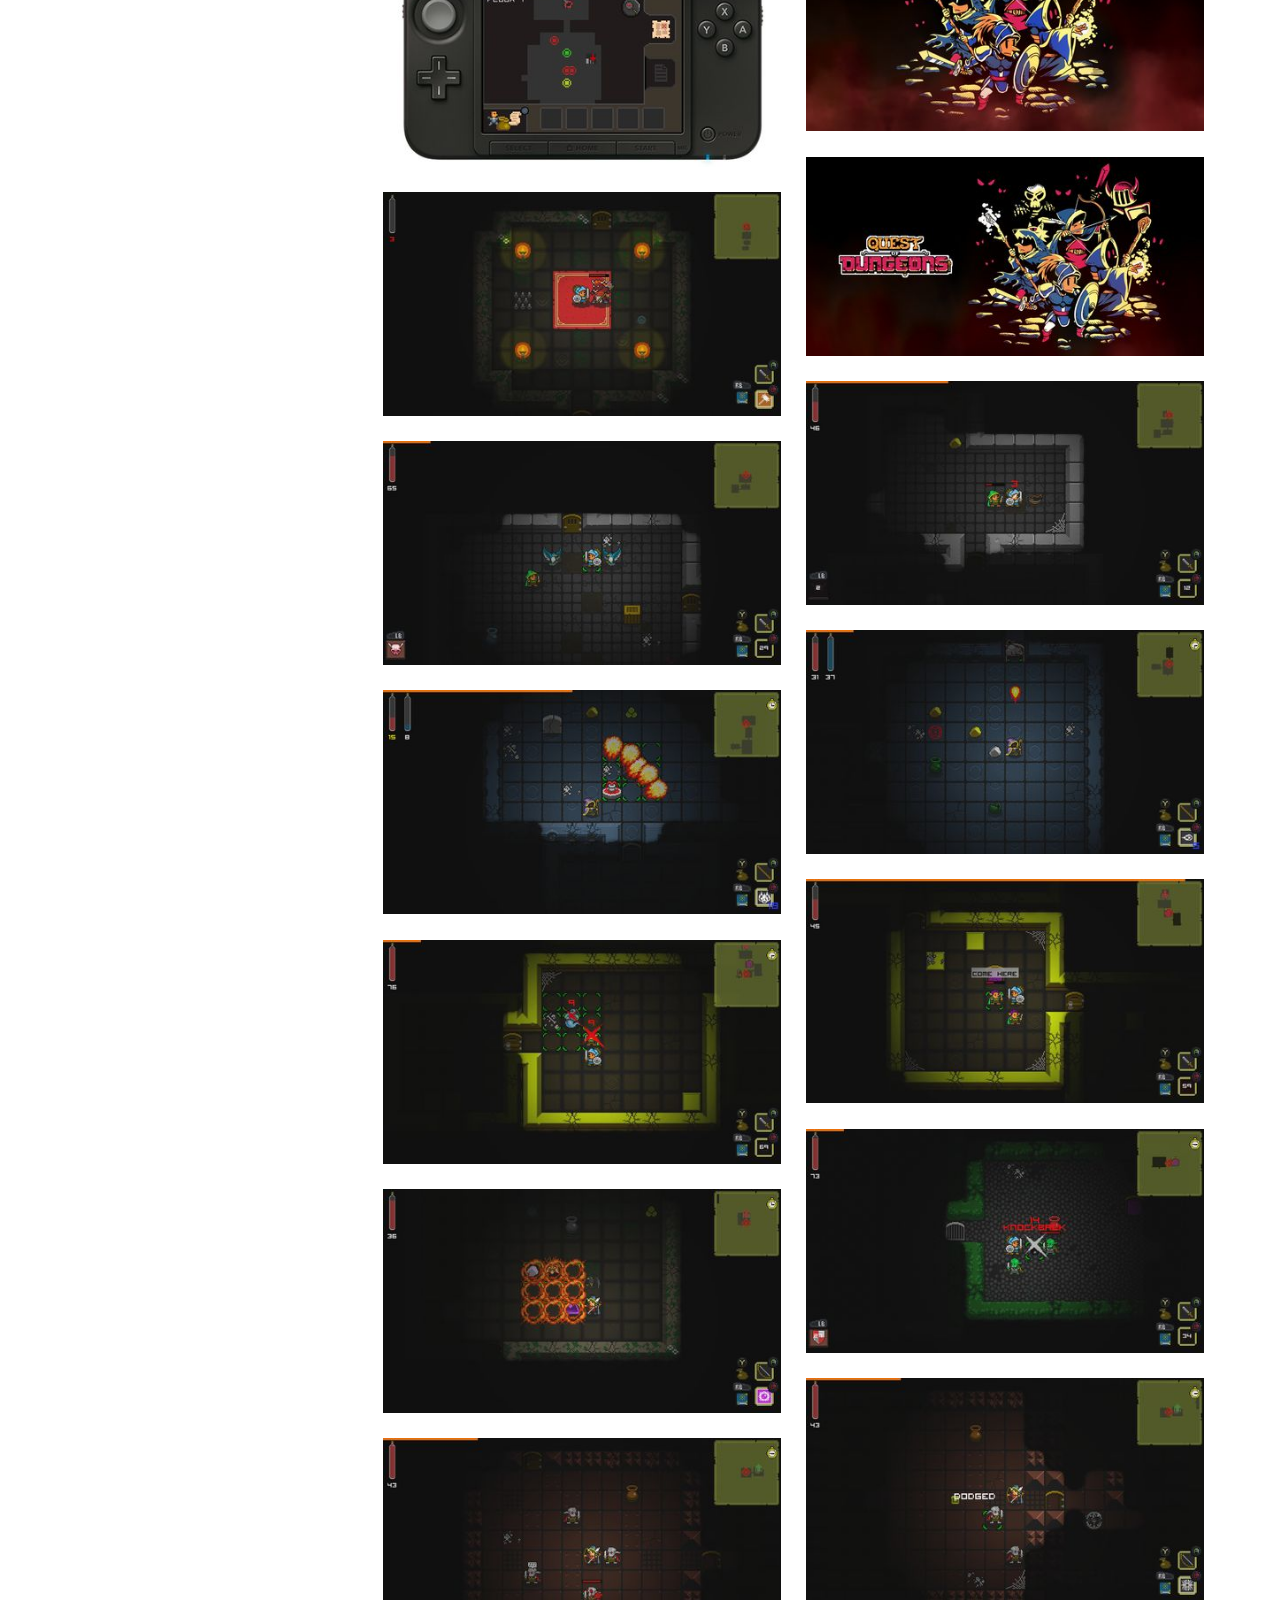
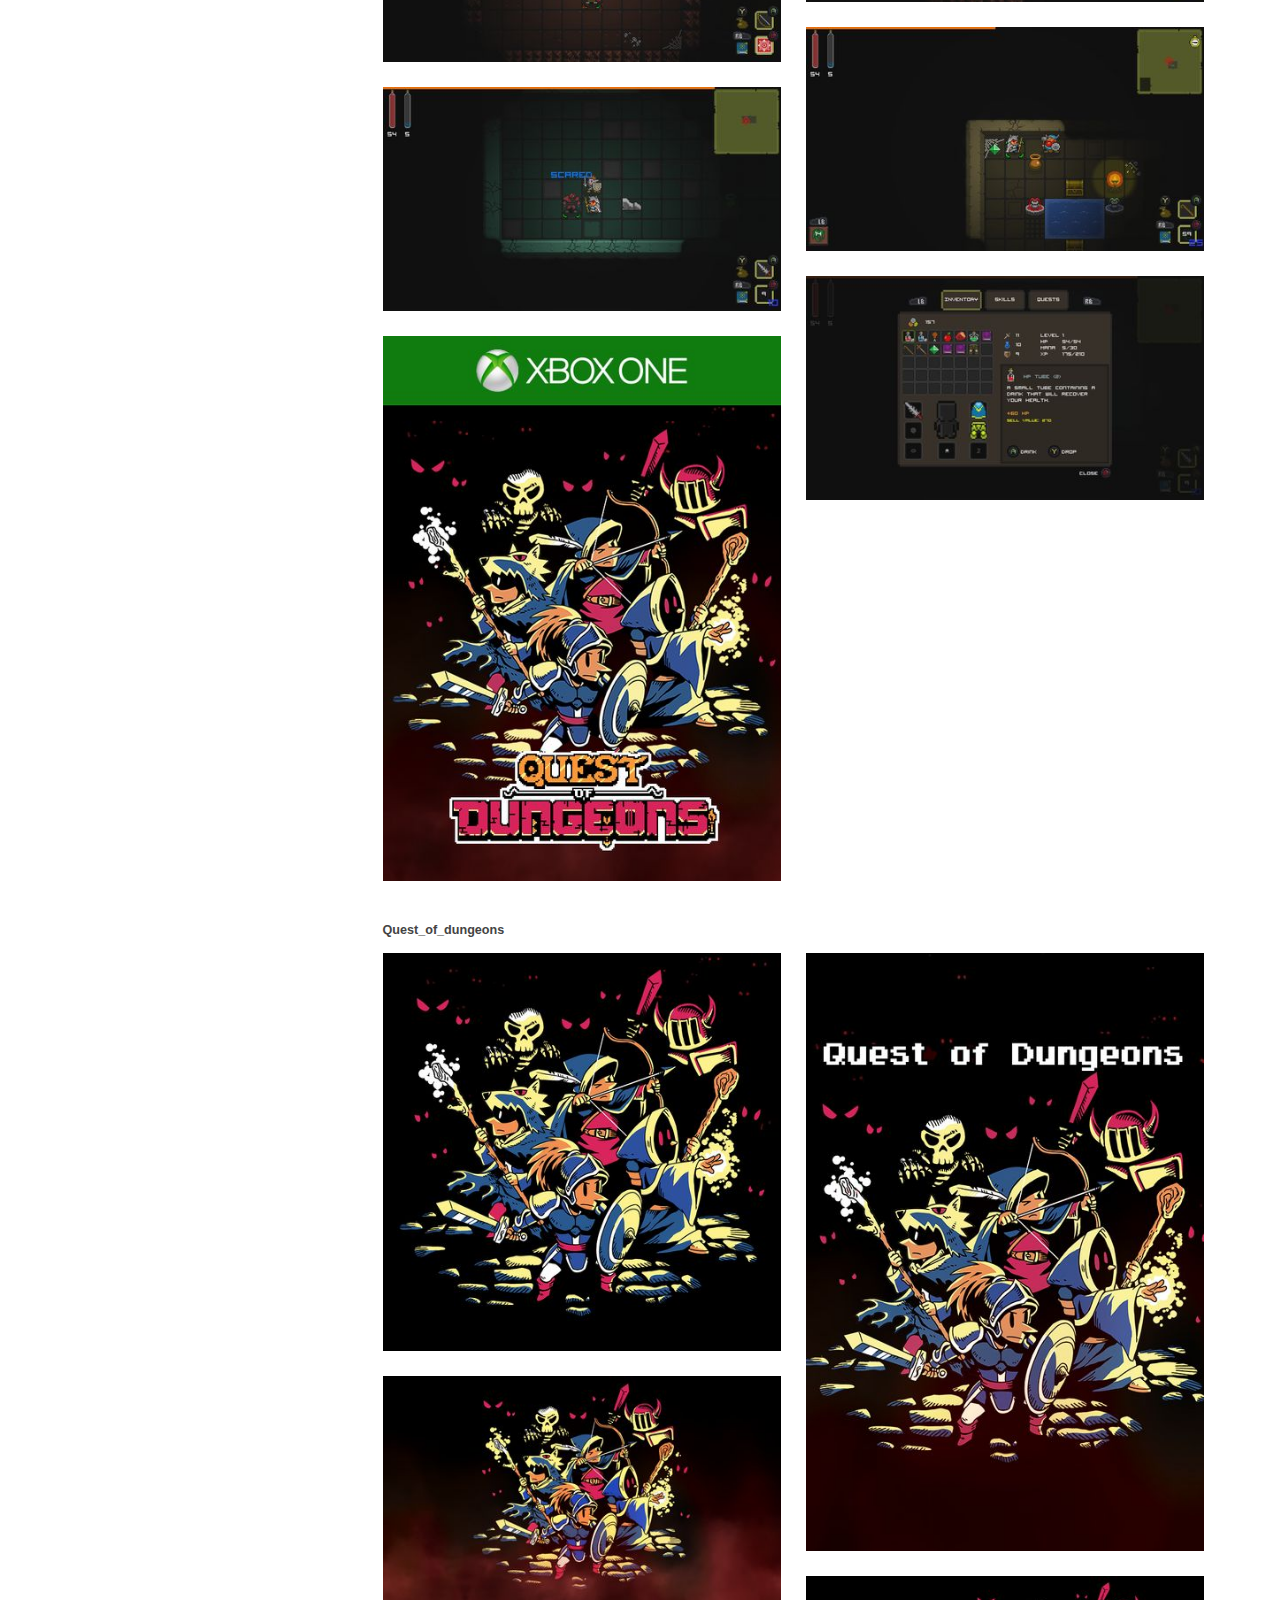
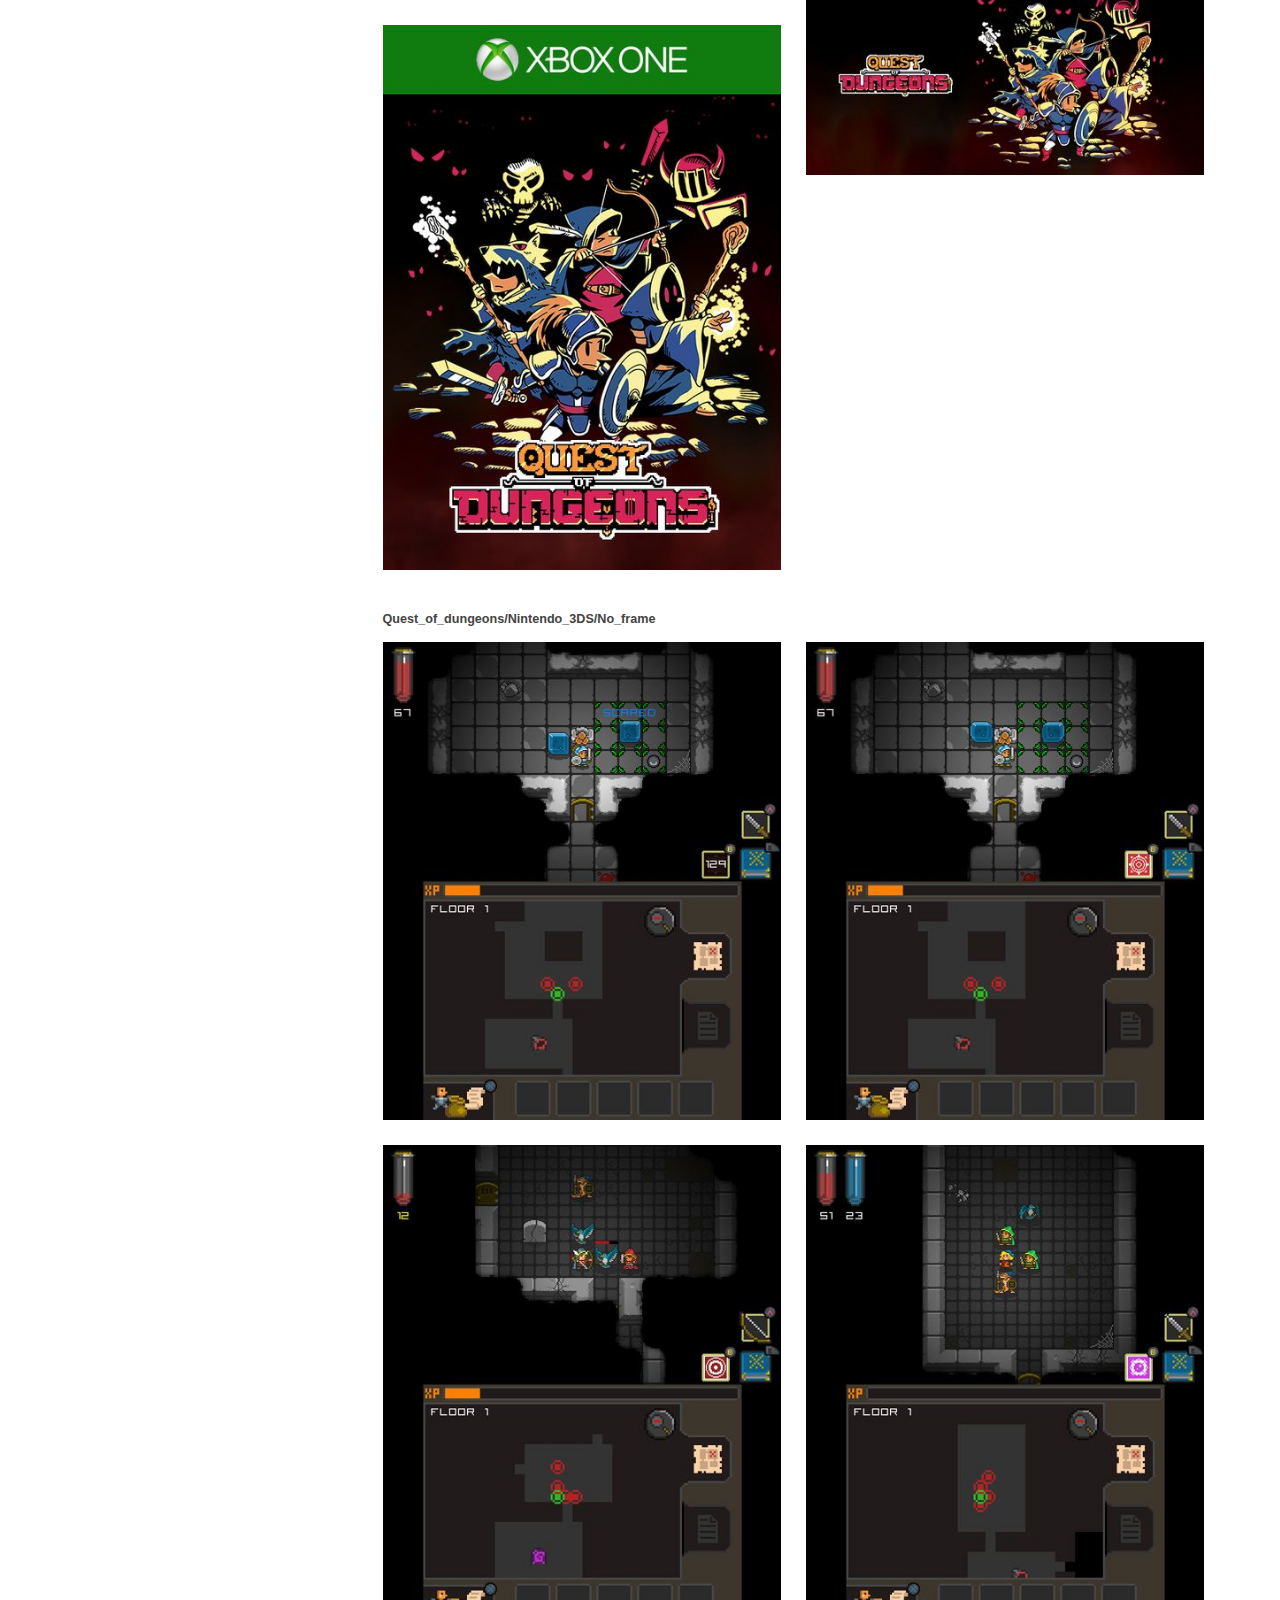
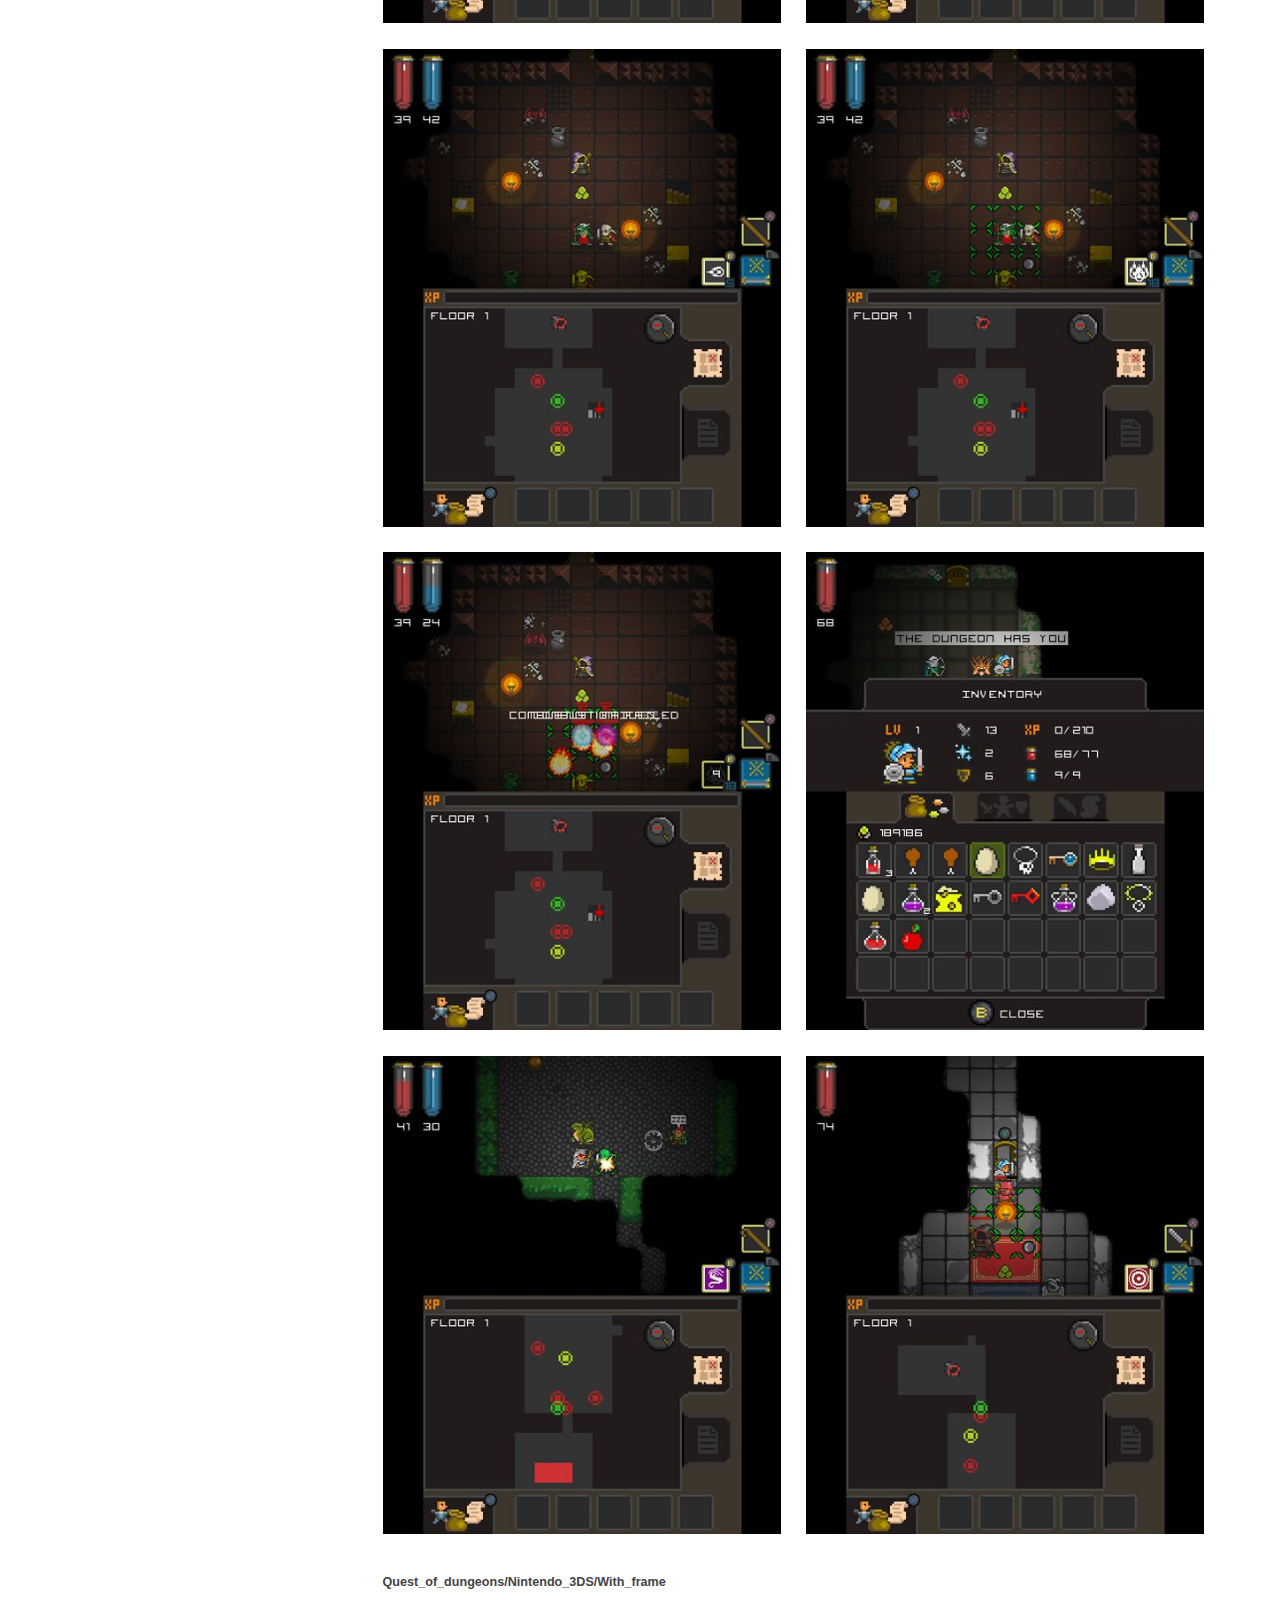
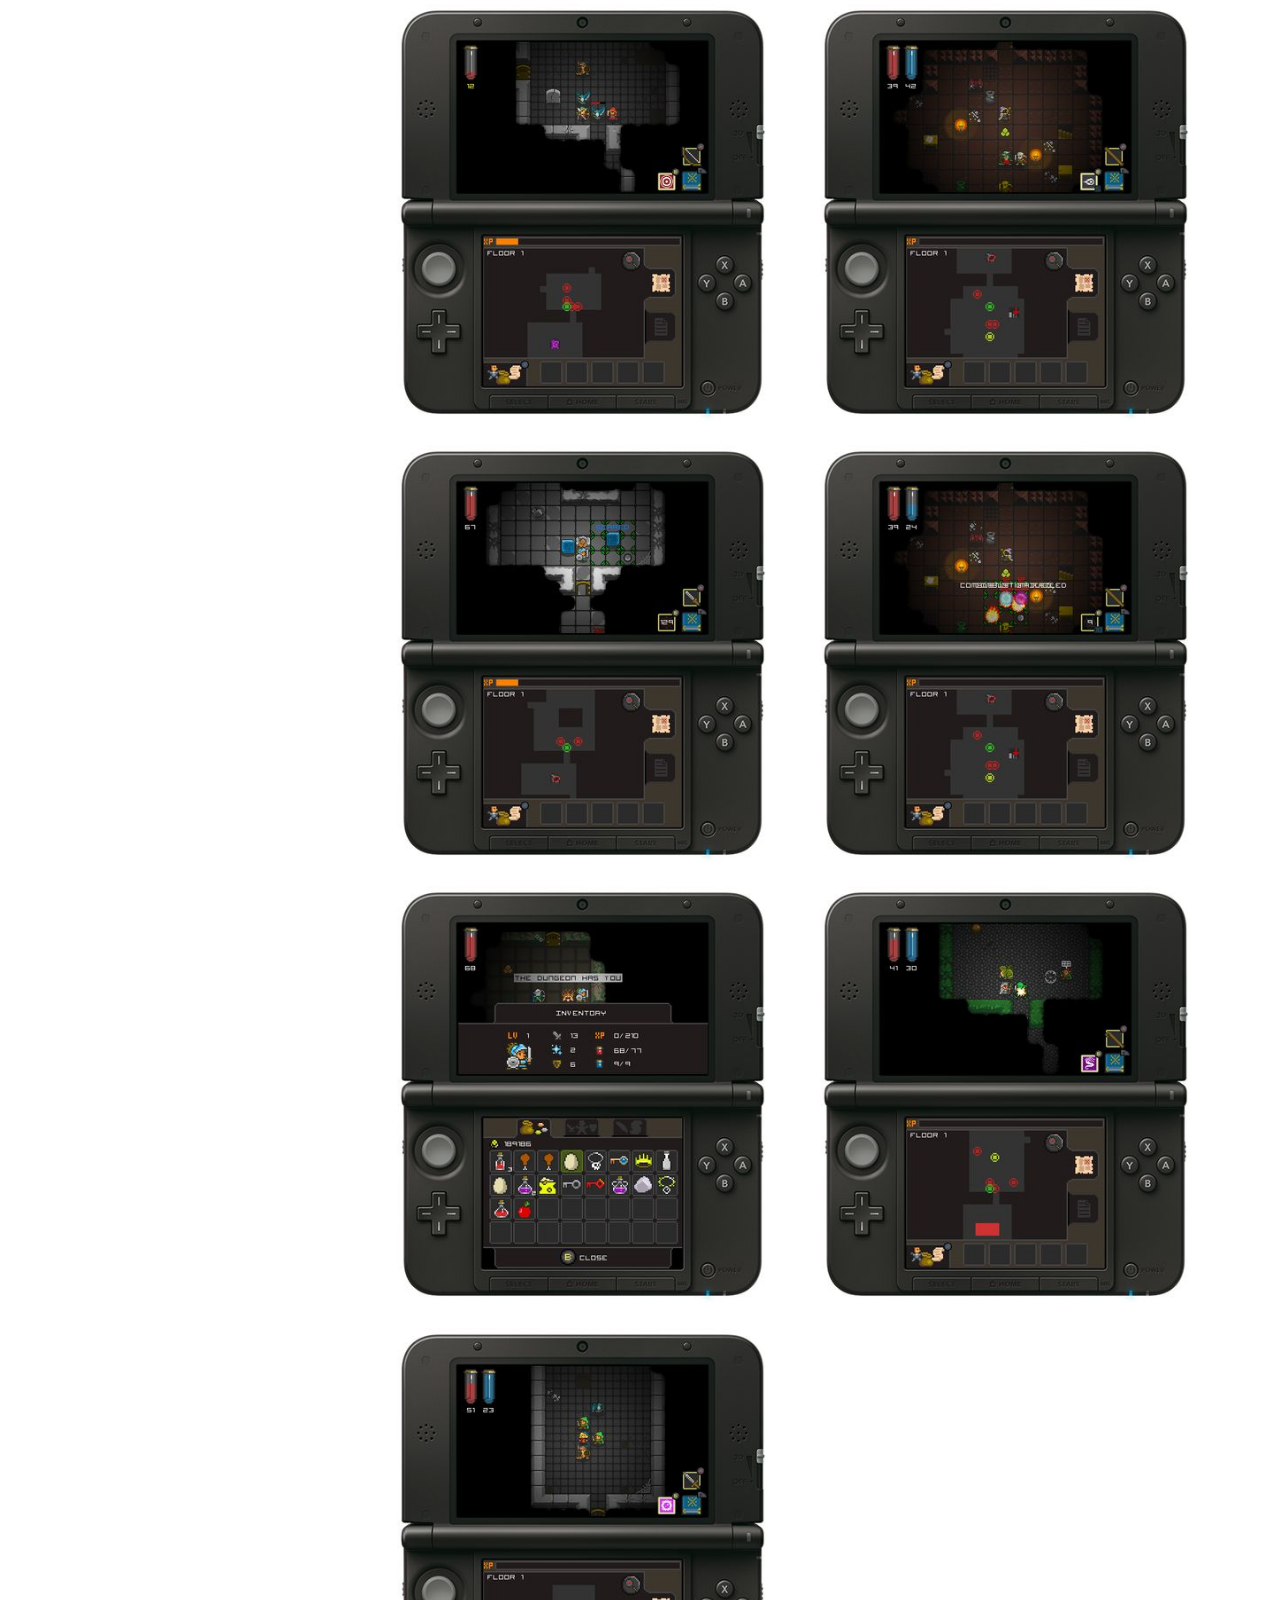
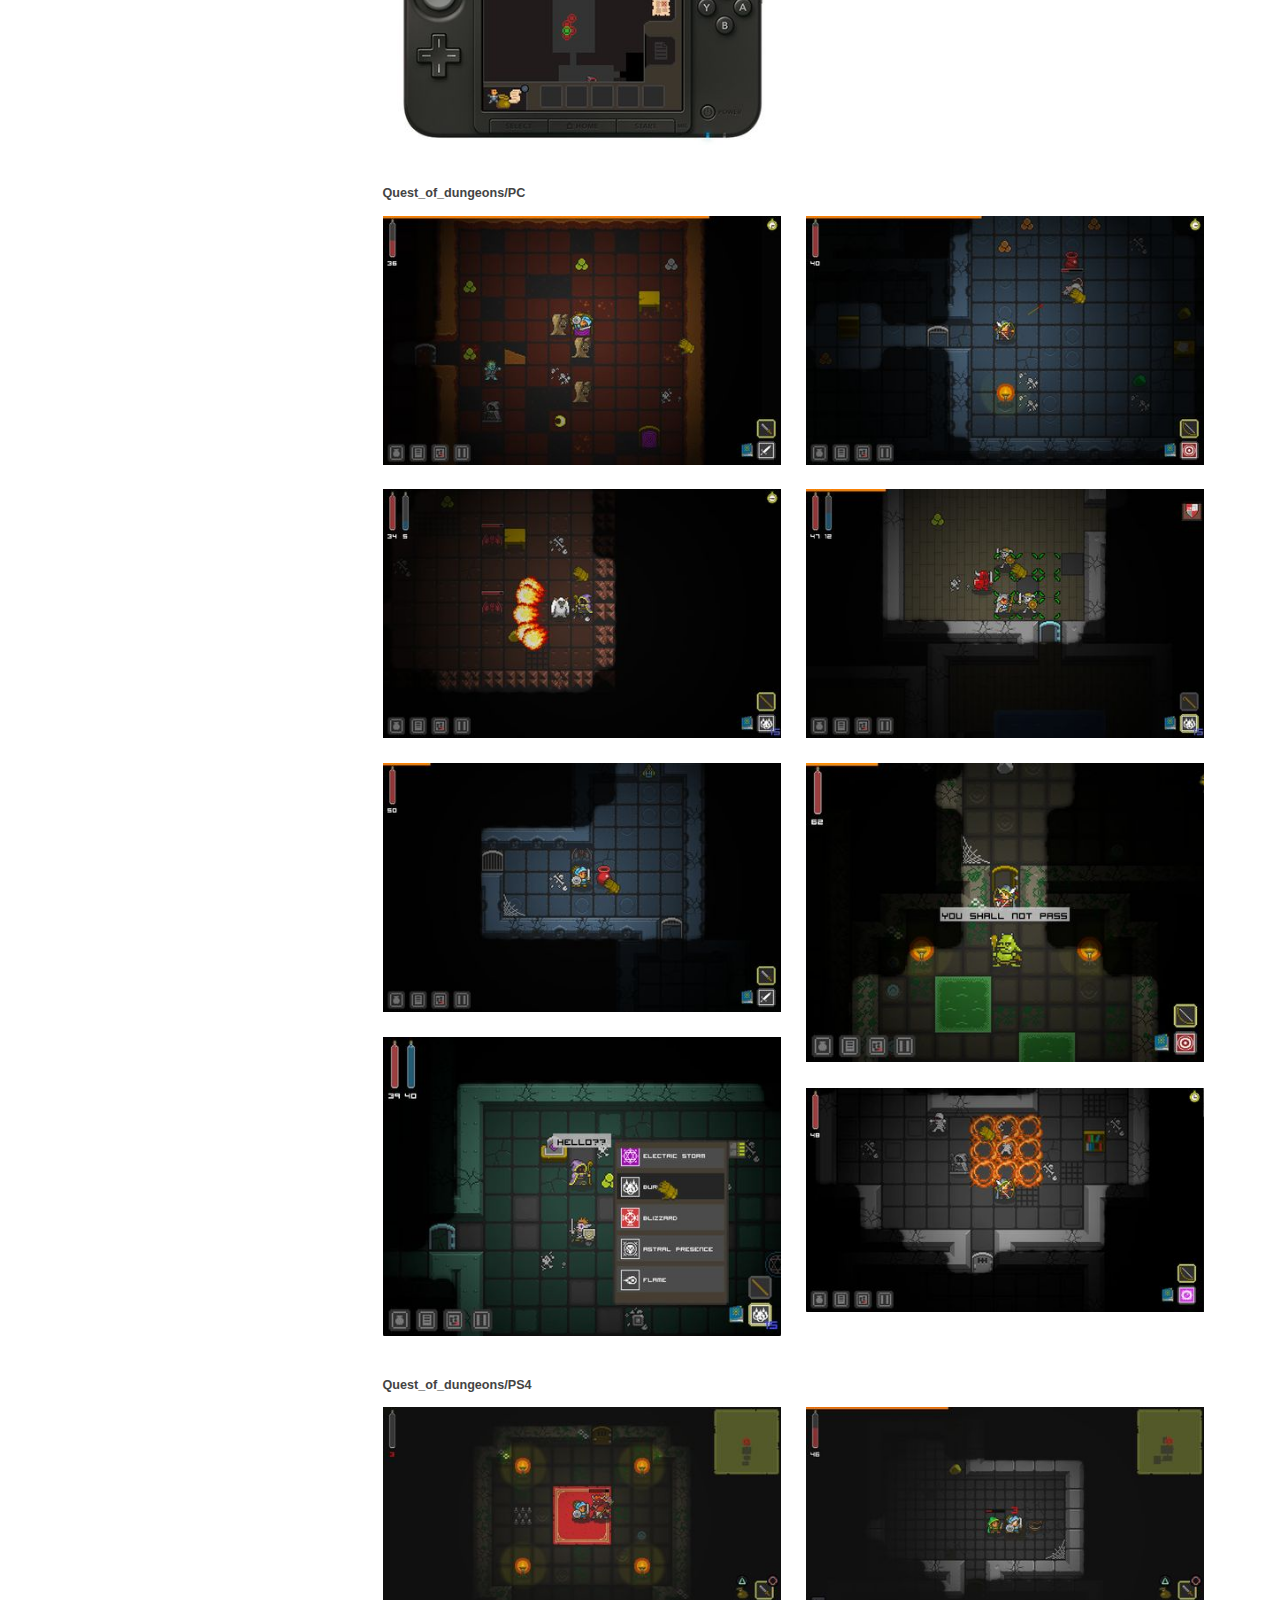
<file: press/quest_of_dungeons/index.html>
<!DOCTYPE html>
<html>
  <head>
    <meta charset="UTF-8">
    <meta name="viewport" content="width=device-width, initial-scale=1.0">
    
    <title>Quest of Dungeons - Upfall Studios</title>
    
    <link rel="shortcut icon" href="images/favicon.ico?t=1713520816453">
    
    <link rel="stylesheet" href="../css/normalize.css">
    <link rel="stylesheet" href="../css/master.css">
    
    <!-- Generated by presskit.html 0.13.0 (https://github.com/pixelnest/presskit.html). -->
  </head>
  <body>
    <div class="page grid">
      <nav class="page-nav nav grid__item">
        <h1 class="nav__title">
          <a href="..">Upfall Studios</a>
        </h1>
      
        <aside class="nav__subtitle">
          <a href="..">press kit</a>
        </aside>
      
        <div class="nav__toggle" id="hamburger">
          <a href="#" class="button" id="hamburger-toggle">
            <svg width="10" height="10" viewBox="0 0 19 19" xmlns="http://www.w3.org/2000/svg">
              <g fill="currentColor" fill-rule="nonzero">
                <path d="M0 16h19v3H0zM0 8h19v3H0zM0 0h19v3H0z" />
              </g>
            </svg>
            &nbsp;Menu
          </a>
        </div>
      
        <ul class="nav__list" id="hamburger-target">
          <li>
            <a class="nav__item" href="#factsheet">Factsheet</a>
          </li>
      
          <li>
            <a class="nav__item" href="#description">Description</a>
          </li>
      
          <li>
            <a class="nav__item" href="#history">History</a>
          </li>
      
      
      
      
          <li>
            <a class="nav__item" href="#videos">Videos</a>
          </li>
      
          <li>
            <a class="nav__item" href="#images">Images</a>
          </li>
      
          <li>
            <a class="nav__item" href="#logo">Logo & Icon</a>
          </li>
      
      
      
          <li>
            <a class="nav__item" href="#articles">Selected Articles</a>
          </li>
      
          <li>
            <a class="nav__item" href="#links">Additional Links</a>
          </li>
      
          <li>
            <a class="nav__item" href="#about">About Upfall Studios</a>
          </li>
      
      
          <li>
            <a class="nav__item" href="#credits">Team</a>
          </li>
      
        </ul>
      </nav>

      <div class="page-wrapper grid__item">
        <header class="page-header">
          <img src="./images/header.png" alt="Quest of Dungeons" title="Quest of Dungeons">
        </header>

        <main class="page-content" role="main">
          <section class="block grid">
            <aside class="factsheet grid__item">
              <h2 id="factsheet" class="factsheet__title">Factsheet</h2>
            
            
              <dl class="factsheet__list">
                <dt>Developer:</dt>
                <dd>
                  <a href="..">Upfall Studios</a>
                </dd>
                <dd>Based in Portugal</dd>
            
            
                <dt>Release date:</dt>
                <dd>25 March, 2014 (PC/iOS)</dd>
                <dd>04 September, 2015 (Xbox One)</dd>
                <dd>29 September, 2016 (Wii U/Nintendo 3DS)</dd>
                <dd>17 January, 2017 (PS4)</dd>
                <dd>14 September, 2017 (Switch)</dd>
            
                <dt>Platforms:</dt>
                <dd>
                    <a href="https://www.questofdungeons.com#purchase">PC / Mac / Linux</a>
                </dd>
                <dd>
                    <a href="https://store.steampowered.com/app/270050">Steam</a>
                </dd>
                <dd>
                    <a href="https://store.xbox.com/en-US/Xbox-One/Games/Quest-of-Dungeons/c5fc3166-ea13-4a23-becb-9e52ed638652">Xbox One</a>
                </dd>
                <dd>
                    <a href="https://www.playstation.com/en-us/games/quest-of-dungeons-ps4/">Playstation 4</a>
                </dd>
                <dd>
                    <a href="https://www.nintendo.com/games/detail/quest-of-dungeons-switch">Switch</a>
                </dd>
                <dd>
                    <a href="https://www.nintendo.com/games/detail/quest-of-dungeons-3ds">Nintendo 3DS</a>
                </dd>
                <dd>
                    <a href="https://www.nintendo.com/games/detail/quest-of-dungeons-wii-u">Wii U</a>
                </dd>
                <dd>
                    <a href="https://itunes.apple.com/app/id698726956/">Apple App Store</a>
                </dd>
                <dd>
                    <a href="https://play.google.com/store/apps/details?id&#x3D;com.davidamador.quest_of_dungeons/">Google Play</a>
                </dd>
            
                <dt>Website:</dt>
                <dd>
                  <a href="https://www.questofdungeons.com/">questofdungeons.com</a>
                </dd>
            
                <dt>Regular Price:</dt>
                <dd>Switch/Xbox One/PS4/Wii U/3DS $8.99</dd>
                <dd>PC/Mac/Linux $4.99</dd>
                <dd>iOS/Android $1.99</dd>
            
            
              </dl>
            
            </aside>

            <article class="description grid__item">
              <h2 id="description">Description</h2>
              <p>
              	Quest of Dungeons is a turn based dungeon crawler game, a roguelike.
              An evil Dark Lord has stolen all the light, so your mission is to enter his lair and defeat him. The dungeons layout is procedural so you won&#x27;t find items/enemies in the same place each time you play.
              	</p>
              
              <h2 id="history">History</h2>
              <p>
              	An unspecific evil Dark Lord has stolen all the light, so your mission is to enter his lair and defeat him. By playing as either a Warrior, a Wizard, a Assassin or a Shaman you have to traverse dungeons, defeat enemies and loot everything you can in order to survive. You can learn new skills in Tomes you find along the way and buy/sell items at shops. 
              The entire game is procedural so you won&#x27;t find items/enemies in the same place each time you play. 
              	</p>
              

              <h2 id="features">Features</h2>
              <ul>
                <li>Procedural dungeons</li>
                <li>Procedural weapons</li>
                <li>Boss encounters</li>
                <li>Quests</li>
                <li>4 Difficulty levels</li>
                <li>Permadeath - Once you die, game over man, game over! </li>
                <li>Shop - buy and sell items/weapons</li>
                <li>Leaderboards - compare your Adventure points with the community</li>
              </ul>
            </article>
          </section>

          <section class="block">
            <h2 id="videos">Videos</h2>
          
            <div>
              <p>
                <strong>PC Trailer</strong> — <a href="https://www.youtube.com/embed/2PSnXkMcnSA?rel=0">YouTube</a> 
              </p>
          
              <div class="video-player">
                <iframe class="video-player__frame" src="https://www.youtube.com/embed/2PSnXkMcnSA?rel=0" frameborder="0" allowfullscreen></iframe>
              </div>
          
          
            </div>
            <div>
              <p>
                <strong>Playstation 4 Gameplay Trailer</strong> — <a href="https://www.youtube.com/embed/xr6y6g4tE0Q?rel=0">YouTube</a> 
              </p>
          
              <div class="video-player">
                <iframe class="video-player__frame" src="https://www.youtube.com/embed/xr6y6g4tE0Q?rel=0" frameborder="0" allowfullscreen></iframe>
              </div>
          
          
            </div>
            <div>
              <p>
                <strong>Xbox One Trailer</strong> — <a href="https://www.youtube.com/embed/leD7XnqZqec?rel=0">YouTube</a> 
              </p>
          
              <div class="video-player">
                <iframe class="video-player__frame" src="https://www.youtube.com/embed/leD7XnqZqec?rel=0" frameborder="0" allowfullscreen></iframe>
              </div>
          
          
            </div>
            <div>
              <p>
                <strong>Nintendo Switch Announcement</strong> — <a href="https://www.youtube.com/embed/Yy1CFtM2MpA?rel=0">YouTube</a> 
              </p>
          
              <div class="video-player">
                <iframe class="video-player__frame" src="https://www.youtube.com/embed/Yy1CFtM2MpA?rel=0" frameborder="0" allowfullscreen></iframe>
              </div>
          
          
            </div>
            <div>
              <p>
                <strong>Story Video</strong> — <a href="https://www.youtube.com/embed/md0W9Lrn6fY?rel=0">YouTube</a> 
              </p>
          
              <div class="video-player">
                <iframe class="video-player__frame" src="https://www.youtube.com/embed/md0W9Lrn6fY?rel=0" frameborder="0" allowfullscreen></iframe>
              </div>
          
          
            </div>
          </section>
          
          <section class="block">
            <h2 id="images">Images</h2>
          
            <aside class="block__notice">
              <a href="images/images.zip">
                download all screenshots & photos as .zip
              </a>
            </aside>
          
            <div class="gallery clearfix" id="gallery">
              <div class="gallery__item">
                <a href="images/featured_promotion_art_1080x1080.png">
                  <img src="images/featured_promotion_art_1080x1080.png.thumb.jpg" alt="featured_promotion_art_1080x1080">
                </a>
              </div>
              <div class="gallery__item">
                <a href="images/icon.png">
                  <img src="images/icon.png.thumb.jpg" alt="icon">
                </a>
              </div>
              <div class="gallery__item">
                <a href="images/pc-mac-01.png">
                  <img src="images/pc-mac-01.png.thumb.jpg" alt="pc-mac-01">
                </a>
              </div>
              <div class="gallery__item">
                <a href="images/pc-mac-02.png">
                  <img src="images/pc-mac-02.png.thumb.jpg" alt="pc-mac-02">
                </a>
              </div>
              <div class="gallery__item">
                <a href="images/pc-mac-03.png">
                  <img src="images/pc-mac-03.png.thumb.jpg" alt="pc-mac-03">
                </a>
              </div>
              <div class="gallery__item">
                <a href="images/pc-mac-04.png">
                  <img src="images/pc-mac-04.png.thumb.jpg" alt="pc-mac-04">
                </a>
              </div>
              <div class="gallery__item">
                <a href="images/pc-mac-05.png">
                  <img src="images/pc-mac-05.png.thumb.jpg" alt="pc-mac-05">
                </a>
              </div>
              <div class="gallery__item">
                <a href="images/pc-mac-06.png">
                  <img src="images/pc-mac-06.png.thumb.jpg" alt="pc-mac-06">
                </a>
              </div>
              <div class="gallery__item">
                <a href="images/pc-mac-07.png">
                  <img src="images/pc-mac-07.png.thumb.jpg" alt="pc-mac-07">
                </a>
              </div>
              <div class="gallery__item">
                <a href="images/pc-mac-08.png">
                  <img src="images/pc-mac-08.png.thumb.jpg" alt="pc-mac-08">
                </a>
              </div>
              <div class="gallery__item">
                <a href="images/poster_art_720x1080.png">
                  <img src="images/poster_art_720x1080.png.thumb.jpg" alt="poster_art_720x1080">
                </a>
              </div>
              <div class="gallery__item">
                <a href="images/QoD_3DS_screen_01.png">
                  <img src="images/QoD_3DS_screen_01.png.thumb.jpg" alt="QoD_3DS_screen_01">
                </a>
              </div>
              <div class="gallery__item">
                <a href="images/QoD_3DS_screen_02.png">
                  <img src="images/QoD_3DS_screen_02.png.thumb.jpg" alt="QoD_3DS_screen_02">
                </a>
              </div>
              <div class="gallery__item">
                <a href="images/QoD_3DS_screen_03.png">
                  <img src="images/QoD_3DS_screen_03.png.thumb.jpg" alt="QoD_3DS_screen_03">
                </a>
              </div>
              <div class="gallery__item">
                <a href="images/QoD_3DS_screen_04.png">
                  <img src="images/QoD_3DS_screen_04.png.thumb.jpg" alt="QoD_3DS_screen_04">
                </a>
              </div>
              <div class="gallery__item">
                <a href="images/super_hero_art.png">
                  <img src="images/super_hero_art.png.thumb.jpg" alt="super_hero_art">
                </a>
              </div>
              <div class="gallery__item">
                <a href="images/titled_hero_art.png">
                  <img src="images/titled_hero_art.png.thumb.jpg" alt="titled_hero_art">
                </a>
              </div>
              <div class="gallery__item">
                <a href="images/XboxOne_Image_01.png">
                  <img src="images/XboxOne_Image_01.png.thumb.jpg" alt="XboxOne_Image_01">
                </a>
              </div>
              <div class="gallery__item">
                <a href="images/XboxOne_Image_02.png">
                  <img src="images/XboxOne_Image_02.png.thumb.jpg" alt="XboxOne_Image_02">
                </a>
              </div>
              <div class="gallery__item">
                <a href="images/XboxOne_Image_03.png">
                  <img src="images/XboxOne_Image_03.png.thumb.jpg" alt="XboxOne_Image_03">
                </a>
              </div>
              <div class="gallery__item">
                <a href="images/XboxOne_Image_04.png">
                  <img src="images/XboxOne_Image_04.png.thumb.jpg" alt="XboxOne_Image_04">
                </a>
              </div>
              <div class="gallery__item">
                <a href="images/XboxOne_Image_05.png">
                  <img src="images/XboxOne_Image_05.png.thumb.jpg" alt="XboxOne_Image_05">
                </a>
              </div>
              <div class="gallery__item">
                <a href="images/XboxOne_Image_06.png">
                  <img src="images/XboxOne_Image_06.png.thumb.jpg" alt="XboxOne_Image_06">
                </a>
              </div>
              <div class="gallery__item">
                <a href="images/XboxOne_Image_07.png">
                  <img src="images/XboxOne_Image_07.png.thumb.jpg" alt="XboxOne_Image_07">
                </a>
              </div>
              <div class="gallery__item">
                <a href="images/XboxOne_Image_08.png">
                  <img src="images/XboxOne_Image_08.png.thumb.jpg" alt="XboxOne_Image_08">
                </a>
              </div>
              <div class="gallery__item">
                <a href="images/XboxOne_Image_09.png">
                  <img src="images/XboxOne_Image_09.png.thumb.jpg" alt="XboxOne_Image_09">
                </a>
              </div>
              <div class="gallery__item">
                <a href="images/XboxOne_Image_10.png">
                  <img src="images/XboxOne_Image_10.png.thumb.jpg" alt="XboxOne_Image_10">
                </a>
              </div>
              <div class="gallery__item">
                <a href="images/XboxOne_Image_11.png">
                  <img src="images/XboxOne_Image_11.png.thumb.jpg" alt="XboxOne_Image_11">
                </a>
              </div>
              <div class="gallery__item">
                <a href="images/XboxOne_Image_12.png">
                  <img src="images/XboxOne_Image_12.png.thumb.jpg" alt="XboxOne_Image_12">
                </a>
              </div>
              <div class="gallery__item">
                <a href="images/XboxOne_Image_13.png">
                  <img src="images/XboxOne_Image_13.png.thumb.jpg" alt="XboxOne_Image_13">
                </a>
              </div>
              <div class="gallery__item">
                <a href="images/XboxOne_Image_14.png">
                  <img src="images/XboxOne_Image_14.png.thumb.jpg" alt="XboxOne_Image_14">
                </a>
              </div>
              <div class="gallery__item">
                <a href="images/xbox_one_cover_584x800_alt_version.png">
                  <img src="images/xbox_one_cover_584x800_alt_version.png.thumb.jpg" alt="xbox_one_cover_584x800_alt_version">
                </a>
              </div>
            </div>
          
            <section>
              <h3 class="capitalize" id="gallery-quest_of_dungeons">quest_of_dungeons</h3>
              <div class="gallery clearfix">
                <div class="gallery__item">
                  <a href="images/quest_of_dungeons/featured_promotion_art_1080x1080.png">
                    <img src="images/quest_of_dungeons/featured_promotion_art_1080x1080.png.thumb.jpg" alt="featured_promotion_art_1080x1080">
                  </a>
                </div>
                <div class="gallery__item">
                  <a href="images/quest_of_dungeons/poster_art_720x1080.png">
                    <img src="images/quest_of_dungeons/poster_art_720x1080.png.thumb.jpg" alt="poster_art_720x1080">
                  </a>
                </div>
                <div class="gallery__item">
                  <a href="images/quest_of_dungeons/super_hero_art.png">
                    <img src="images/quest_of_dungeons/super_hero_art.png.thumb.jpg" alt="super_hero_art">
                  </a>
                </div>
                <div class="gallery__item">
                  <a href="images/quest_of_dungeons/titled_hero_art.png">
                    <img src="images/quest_of_dungeons/titled_hero_art.png.thumb.jpg" alt="titled_hero_art">
                  </a>
                </div>
                <div class="gallery__item">
                  <a href="images/quest_of_dungeons/xbox_one_cover_584x800_alt_version.png">
                    <img src="images/quest_of_dungeons/xbox_one_cover_584x800_alt_version.png.thumb.jpg" alt="xbox_one_cover_584x800_alt_version">
                  </a>
                </div>
              </div>
            </section>
            <section>
              <h3 class="capitalize" id="gallery-quest_of_dungeons/Nintendo_3DS/no_frame">quest_of_dungeons/Nintendo_3DS/no_frame</h3>
              <div class="gallery clearfix">
                <div class="gallery__item">
                  <a href="images/quest_of_dungeons/Nintendo_3DS/no_frame/QoD_3DS_screen_ (1).png">
                    <img src="images/quest_of_dungeons/Nintendo_3DS/no_frame/QoD_3DS_screen_ (1).png.thumb.jpg" alt="QoD_3DS_screen_ (1)">
                  </a>
                </div>
                <div class="gallery__item">
                  <a href="images/quest_of_dungeons/Nintendo_3DS/no_frame/QoD_3DS_screen_ (10).png">
                    <img src="images/quest_of_dungeons/Nintendo_3DS/no_frame/QoD_3DS_screen_ (10).png.thumb.jpg" alt="QoD_3DS_screen_ (10)">
                  </a>
                </div>
                <div class="gallery__item">
                  <a href="images/quest_of_dungeons/Nintendo_3DS/no_frame/QoD_3DS_screen_ (2).png">
                    <img src="images/quest_of_dungeons/Nintendo_3DS/no_frame/QoD_3DS_screen_ (2).png.thumb.jpg" alt="QoD_3DS_screen_ (2)">
                  </a>
                </div>
                <div class="gallery__item">
                  <a href="images/quest_of_dungeons/Nintendo_3DS/no_frame/QoD_3DS_screen_ (3).png">
                    <img src="images/quest_of_dungeons/Nintendo_3DS/no_frame/QoD_3DS_screen_ (3).png.thumb.jpg" alt="QoD_3DS_screen_ (3)">
                  </a>
                </div>
                <div class="gallery__item">
                  <a href="images/quest_of_dungeons/Nintendo_3DS/no_frame/QoD_3DS_screen_ (4).png">
                    <img src="images/quest_of_dungeons/Nintendo_3DS/no_frame/QoD_3DS_screen_ (4).png.thumb.jpg" alt="QoD_3DS_screen_ (4)">
                  </a>
                </div>
                <div class="gallery__item">
                  <a href="images/quest_of_dungeons/Nintendo_3DS/no_frame/QoD_3DS_screen_ (5).png">
                    <img src="images/quest_of_dungeons/Nintendo_3DS/no_frame/QoD_3DS_screen_ (5).png.thumb.jpg" alt="QoD_3DS_screen_ (5)">
                  </a>
                </div>
                <div class="gallery__item">
                  <a href="images/quest_of_dungeons/Nintendo_3DS/no_frame/QoD_3DS_screen_ (6).png">
                    <img src="images/quest_of_dungeons/Nintendo_3DS/no_frame/QoD_3DS_screen_ (6).png.thumb.jpg" alt="QoD_3DS_screen_ (6)">
                  </a>
                </div>
                <div class="gallery__item">
                  <a href="images/quest_of_dungeons/Nintendo_3DS/no_frame/QoD_3DS_screen_ (7).png">
                    <img src="images/quest_of_dungeons/Nintendo_3DS/no_frame/QoD_3DS_screen_ (7).png.thumb.jpg" alt="QoD_3DS_screen_ (7)">
                  </a>
                </div>
                <div class="gallery__item">
                  <a href="images/quest_of_dungeons/Nintendo_3DS/no_frame/QoD_3DS_screen_ (8).png">
                    <img src="images/quest_of_dungeons/Nintendo_3DS/no_frame/QoD_3DS_screen_ (8).png.thumb.jpg" alt="QoD_3DS_screen_ (8)">
                  </a>
                </div>
                <div class="gallery__item">
                  <a href="images/quest_of_dungeons/Nintendo_3DS/no_frame/QoD_3DS_screen_ (9).png">
                    <img src="images/quest_of_dungeons/Nintendo_3DS/no_frame/QoD_3DS_screen_ (9).png.thumb.jpg" alt="QoD_3DS_screen_ (9)">
                  </a>
                </div>
              </div>
            </section>
            <section>
              <h3 class="capitalize" id="gallery-quest_of_dungeons/Nintendo_3DS/with_frame">quest_of_dungeons/Nintendo_3DS/with_frame</h3>
              <div class="gallery clearfix">
                <div class="gallery__item">
                  <a href="images/quest_of_dungeons/Nintendo_3DS/with_frame/QoD_3DS_screen_01.png">
                    <img src="images/quest_of_dungeons/Nintendo_3DS/with_frame/QoD_3DS_screen_01.png.thumb.jpg" alt="QoD_3DS_screen_01">
                  </a>
                </div>
                <div class="gallery__item">
                  <a href="images/quest_of_dungeons/Nintendo_3DS/with_frame/QoD_3DS_screen_02.png">
                    <img src="images/quest_of_dungeons/Nintendo_3DS/with_frame/QoD_3DS_screen_02.png.thumb.jpg" alt="QoD_3DS_screen_02">
                  </a>
                </div>
                <div class="gallery__item">
                  <a href="images/quest_of_dungeons/Nintendo_3DS/with_frame/QoD_3DS_screen_03.png">
                    <img src="images/quest_of_dungeons/Nintendo_3DS/with_frame/QoD_3DS_screen_03.png.thumb.jpg" alt="QoD_3DS_screen_03">
                  </a>
                </div>
                <div class="gallery__item">
                  <a href="images/quest_of_dungeons/Nintendo_3DS/with_frame/QoD_3DS_screen_04.png">
                    <img src="images/quest_of_dungeons/Nintendo_3DS/with_frame/QoD_3DS_screen_04.png.thumb.jpg" alt="QoD_3DS_screen_04">
                  </a>
                </div>
                <div class="gallery__item">
                  <a href="images/quest_of_dungeons/Nintendo_3DS/with_frame/QoD_3DS_screen_05.png">
                    <img src="images/quest_of_dungeons/Nintendo_3DS/with_frame/QoD_3DS_screen_05.png.thumb.jpg" alt="QoD_3DS_screen_05">
                  </a>
                </div>
                <div class="gallery__item">
                  <a href="images/quest_of_dungeons/Nintendo_3DS/with_frame/QoD_3DS_screen_06.png">
                    <img src="images/quest_of_dungeons/Nintendo_3DS/with_frame/QoD_3DS_screen_06.png.thumb.jpg" alt="QoD_3DS_screen_06">
                  </a>
                </div>
                <div class="gallery__item">
                  <a href="images/quest_of_dungeons/Nintendo_3DS/with_frame/QoD_3DS_screen_07.png">
                    <img src="images/quest_of_dungeons/Nintendo_3DS/with_frame/QoD_3DS_screen_07.png.thumb.jpg" alt="QoD_3DS_screen_07">
                  </a>
                </div>
              </div>
            </section>
            <section>
              <h3 class="capitalize" id="gallery-quest_of_dungeons/PC">quest_of_dungeons/PC</h3>
              <div class="gallery clearfix">
                <div class="gallery__item">
                  <a href="images/quest_of_dungeons/PC/pc-mac-01.png">
                    <img src="images/quest_of_dungeons/PC/pc-mac-01.png.thumb.jpg" alt="pc-mac-01">
                  </a>
                </div>
                <div class="gallery__item">
                  <a href="images/quest_of_dungeons/PC/pc-mac-02.png">
                    <img src="images/quest_of_dungeons/PC/pc-mac-02.png.thumb.jpg" alt="pc-mac-02">
                  </a>
                </div>
                <div class="gallery__item">
                  <a href="images/quest_of_dungeons/PC/pc-mac-03.png">
                    <img src="images/quest_of_dungeons/PC/pc-mac-03.png.thumb.jpg" alt="pc-mac-03">
                  </a>
                </div>
                <div class="gallery__item">
                  <a href="images/quest_of_dungeons/PC/pc-mac-04.png">
                    <img src="images/quest_of_dungeons/PC/pc-mac-04.png.thumb.jpg" alt="pc-mac-04">
                  </a>
                </div>
                <div class="gallery__item">
                  <a href="images/quest_of_dungeons/PC/pc-mac-05.png">
                    <img src="images/quest_of_dungeons/PC/pc-mac-05.png.thumb.jpg" alt="pc-mac-05">
                  </a>
                </div>
                <div class="gallery__item">
                  <a href="images/quest_of_dungeons/PC/pc-mac-06.png">
                    <img src="images/quest_of_dungeons/PC/pc-mac-06.png.thumb.jpg" alt="pc-mac-06">
                  </a>
                </div>
                <div class="gallery__item">
                  <a href="images/quest_of_dungeons/PC/pc-mac-07.png">
                    <img src="images/quest_of_dungeons/PC/pc-mac-07.png.thumb.jpg" alt="pc-mac-07">
                  </a>
                </div>
                <div class="gallery__item">
                  <a href="images/quest_of_dungeons/PC/pc-mac-08.png">
                    <img src="images/quest_of_dungeons/PC/pc-mac-08.png.thumb.jpg" alt="pc-mac-08">
                  </a>
                </div>
              </div>
            </section>
            <section>
              <h3 class="capitalize" id="gallery-quest_of_dungeons/PS4">quest_of_dungeons/PS4</h3>
              <div class="gallery clearfix">
                <div class="gallery__item">
                  <a href="images/quest_of_dungeons/PS4/PS4_Image_01.png">
                    <img src="images/quest_of_dungeons/PS4/PS4_Image_01.png.thumb.jpg" alt="PS4_Image_01">
                  </a>
                </div>
                <div class="gallery__item">
                  <a href="images/quest_of_dungeons/PS4/PS4_Image_02.png">
                    <img src="images/quest_of_dungeons/PS4/PS4_Image_02.png.thumb.jpg" alt="PS4_Image_02">
                  </a>
                </div>
                <div class="gallery__item">
                  <a href="images/quest_of_dungeons/PS4/PS4_Image_03.png">
                    <img src="images/quest_of_dungeons/PS4/PS4_Image_03.png.thumb.jpg" alt="PS4_Image_03">
                  </a>
                </div>
                <div class="gallery__item">
                  <a href="images/quest_of_dungeons/PS4/PS4_Image_04.png">
                    <img src="images/quest_of_dungeons/PS4/PS4_Image_04.png.thumb.jpg" alt="PS4_Image_04">
                  </a>
                </div>
                <div class="gallery__item">
                  <a href="images/quest_of_dungeons/PS4/PS4_Image_05.png">
                    <img src="images/quest_of_dungeons/PS4/PS4_Image_05.png.thumb.jpg" alt="PS4_Image_05">
                  </a>
                </div>
                <div class="gallery__item">
                  <a href="images/quest_of_dungeons/PS4/PS4_Image_06.png">
                    <img src="images/quest_of_dungeons/PS4/PS4_Image_06.png.thumb.jpg" alt="PS4_Image_06">
                  </a>
                </div>
                <div class="gallery__item">
                  <a href="images/quest_of_dungeons/PS4/PS4_Image_07.png">
                    <img src="images/quest_of_dungeons/PS4/PS4_Image_07.png.thumb.jpg" alt="PS4_Image_07">
                  </a>
                </div>
                <div class="gallery__item">
                  <a href="images/quest_of_dungeons/PS4/PS4_Image_08.png">
                    <img src="images/quest_of_dungeons/PS4/PS4_Image_08.png.thumb.jpg" alt="PS4_Image_08">
                  </a>
                </div>
                <div class="gallery__item">
                  <a href="images/quest_of_dungeons/PS4/PS4_Image_09.png">
                    <img src="images/quest_of_dungeons/PS4/PS4_Image_09.png.thumb.jpg" alt="PS4_Image_09">
                  </a>
                </div>
                <div class="gallery__item">
                  <a href="images/quest_of_dungeons/PS4/PS4_Image_10.png">
                    <img src="images/quest_of_dungeons/PS4/PS4_Image_10.png.thumb.jpg" alt="PS4_Image_10">
                  </a>
                </div>
                <div class="gallery__item">
                  <a href="images/quest_of_dungeons/PS4/PS4_Image_11.png">
                    <img src="images/quest_of_dungeons/PS4/PS4_Image_11.png.thumb.jpg" alt="PS4_Image_11">
                  </a>
                </div>
                <div class="gallery__item">
                  <a href="images/quest_of_dungeons/PS4/PS4_Image_12.png">
                    <img src="images/quest_of_dungeons/PS4/PS4_Image_12.png.thumb.jpg" alt="PS4_Image_12">
                  </a>
                </div>
                <div class="gallery__item">
                  <a href="images/quest_of_dungeons/PS4/PS4_Image_13.png">
                    <img src="images/quest_of_dungeons/PS4/PS4_Image_13.png.thumb.jpg" alt="PS4_Image_13">
                  </a>
                </div>
                <div class="gallery__item">
                  <a href="images/quest_of_dungeons/PS4/PS4_Image_14.png">
                    <img src="images/quest_of_dungeons/PS4/PS4_Image_14.png.thumb.jpg" alt="PS4_Image_14">
                  </a>
                </div>
              </div>
            </section>
            <section>
              <h3 class="capitalize" id="gallery-quest_of_dungeons/Tablet">quest_of_dungeons/Tablet</h3>
              <div class="gallery clearfix">
                <div class="gallery__item">
                  <a href="images/quest_of_dungeons/Tablet/Tablet (10).png">
                    <img src="images/quest_of_dungeons/Tablet/Tablet (10).png.thumb.jpg" alt="Tablet (10)">
                  </a>
                </div>
                <div class="gallery__item">
                  <a href="images/quest_of_dungeons/Tablet/Tablet (11).png">
                    <img src="images/quest_of_dungeons/Tablet/Tablet (11).png.thumb.jpg" alt="Tablet (11)">
                  </a>
                </div>
                <div class="gallery__item">
                  <a href="images/quest_of_dungeons/Tablet/Tablet (12).png">
                    <img src="images/quest_of_dungeons/Tablet/Tablet (12).png.thumb.jpg" alt="Tablet (12)">
                  </a>
                </div>
                <div class="gallery__item">
                  <a href="images/quest_of_dungeons/Tablet/Tablet (9).png">
                    <img src="images/quest_of_dungeons/Tablet/Tablet (9).png.thumb.jpg" alt="Tablet (9)">
                  </a>
                </div>
              </div>
            </section>
            <section>
              <h3 class="capitalize" id="gallery-quest_of_dungeons/WiiU">quest_of_dungeons/WiiU</h3>
              <div class="gallery clearfix">
                <div class="gallery__item">
                  <a href="images/quest_of_dungeons/WiiU/WiiU_Image_01.png">
                    <img src="images/quest_of_dungeons/WiiU/WiiU_Image_01.png.thumb.jpg" alt="WiiU_Image_01">
                  </a>
                </div>
                <div class="gallery__item">
                  <a href="images/quest_of_dungeons/WiiU/WiiU_Image_02.png">
                    <img src="images/quest_of_dungeons/WiiU/WiiU_Image_02.png.thumb.jpg" alt="WiiU_Image_02">
                  </a>
                </div>
                <div class="gallery__item">
                  <a href="images/quest_of_dungeons/WiiU/WiiU_Image_03.png">
                    <img src="images/quest_of_dungeons/WiiU/WiiU_Image_03.png.thumb.jpg" alt="WiiU_Image_03">
                  </a>
                </div>
                <div class="gallery__item">
                  <a href="images/quest_of_dungeons/WiiU/WiiU_Image_04.png">
                    <img src="images/quest_of_dungeons/WiiU/WiiU_Image_04.png.thumb.jpg" alt="WiiU_Image_04">
                  </a>
                </div>
                <div class="gallery__item">
                  <a href="images/quest_of_dungeons/WiiU/WiiU_Image_05.png">
                    <img src="images/quest_of_dungeons/WiiU/WiiU_Image_05.png.thumb.jpg" alt="WiiU_Image_05">
                  </a>
                </div>
                <div class="gallery__item">
                  <a href="images/quest_of_dungeons/WiiU/WiiU_Image_06.png">
                    <img src="images/quest_of_dungeons/WiiU/WiiU_Image_06.png.thumb.jpg" alt="WiiU_Image_06">
                  </a>
                </div>
                <div class="gallery__item">
                  <a href="images/quest_of_dungeons/WiiU/WiiU_Image_07.png">
                    <img src="images/quest_of_dungeons/WiiU/WiiU_Image_07.png.thumb.jpg" alt="WiiU_Image_07">
                  </a>
                </div>
                <div class="gallery__item">
                  <a href="images/quest_of_dungeons/WiiU/WiiU_Image_08.png">
                    <img src="images/quest_of_dungeons/WiiU/WiiU_Image_08.png.thumb.jpg" alt="WiiU_Image_08">
                  </a>
                </div>
                <div class="gallery__item">
                  <a href="images/quest_of_dungeons/WiiU/WiiU_Image_09.png">
                    <img src="images/quest_of_dungeons/WiiU/WiiU_Image_09.png.thumb.jpg" alt="WiiU_Image_09">
                  </a>
                </div>
                <div class="gallery__item">
                  <a href="images/quest_of_dungeons/WiiU/WiiU_Image_10.png">
                    <img src="images/quest_of_dungeons/WiiU/WiiU_Image_10.png.thumb.jpg" alt="WiiU_Image_10">
                  </a>
                </div>
                <div class="gallery__item">
                  <a href="images/quest_of_dungeons/WiiU/WiiU_Image_11.png">
                    <img src="images/quest_of_dungeons/WiiU/WiiU_Image_11.png.thumb.jpg" alt="WiiU_Image_11">
                  </a>
                </div>
                <div class="gallery__item">
                  <a href="images/quest_of_dungeons/WiiU/WiiU_Image_12.png">
                    <img src="images/quest_of_dungeons/WiiU/WiiU_Image_12.png.thumb.jpg" alt="WiiU_Image_12">
                  </a>
                </div>
                <div class="gallery__item">
                  <a href="images/quest_of_dungeons/WiiU/WiiU_Image_13.png">
                    <img src="images/quest_of_dungeons/WiiU/WiiU_Image_13.png.thumb.jpg" alt="WiiU_Image_13">
                  </a>
                </div>
                <div class="gallery__item">
                  <a href="images/quest_of_dungeons/WiiU/WiiU_Image_14.png">
                    <img src="images/quest_of_dungeons/WiiU/WiiU_Image_14.png.thumb.jpg" alt="WiiU_Image_14">
                  </a>
                </div>
              </div>
            </section>
            <section>
              <h3 class="capitalize" id="gallery-quest_of_dungeons/Xbox One">quest_of_dungeons/Xbox One</h3>
              <div class="gallery clearfix">
                <div class="gallery__item">
                  <a href="images/quest_of_dungeons/Xbox One/XboxOne_Image_01.png">
                    <img src="images/quest_of_dungeons/Xbox One/XboxOne_Image_01.png.thumb.jpg" alt="XboxOne_Image_01">
                  </a>
                </div>
                <div class="gallery__item">
                  <a href="images/quest_of_dungeons/Xbox One/XboxOne_Image_02.png">
                    <img src="images/quest_of_dungeons/Xbox One/XboxOne_Image_02.png.thumb.jpg" alt="XboxOne_Image_02">
                  </a>
                </div>
                <div class="gallery__item">
                  <a href="images/quest_of_dungeons/Xbox One/XboxOne_Image_03.png">
                    <img src="images/quest_of_dungeons/Xbox One/XboxOne_Image_03.png.thumb.jpg" alt="XboxOne_Image_03">
                  </a>
                </div>
                <div class="gallery__item">
                  <a href="images/quest_of_dungeons/Xbox One/XboxOne_Image_04.png">
                    <img src="images/quest_of_dungeons/Xbox One/XboxOne_Image_04.png.thumb.jpg" alt="XboxOne_Image_04">
                  </a>
                </div>
                <div class="gallery__item">
                  <a href="images/quest_of_dungeons/Xbox One/XboxOne_Image_05.png">
                    <img src="images/quest_of_dungeons/Xbox One/XboxOne_Image_05.png.thumb.jpg" alt="XboxOne_Image_05">
                  </a>
                </div>
                <div class="gallery__item">
                  <a href="images/quest_of_dungeons/Xbox One/XboxOne_Image_06.png">
                    <img src="images/quest_of_dungeons/Xbox One/XboxOne_Image_06.png.thumb.jpg" alt="XboxOne_Image_06">
                  </a>
                </div>
                <div class="gallery__item">
                  <a href="images/quest_of_dungeons/Xbox One/XboxOne_Image_07.png">
                    <img src="images/quest_of_dungeons/Xbox One/XboxOne_Image_07.png.thumb.jpg" alt="XboxOne_Image_07">
                  </a>
                </div>
                <div class="gallery__item">
                  <a href="images/quest_of_dungeons/Xbox One/XboxOne_Image_08.png">
                    <img src="images/quest_of_dungeons/Xbox One/XboxOne_Image_08.png.thumb.jpg" alt="XboxOne_Image_08">
                  </a>
                </div>
                <div class="gallery__item">
                  <a href="images/quest_of_dungeons/Xbox One/XboxOne_Image_09.png">
                    <img src="images/quest_of_dungeons/Xbox One/XboxOne_Image_09.png.thumb.jpg" alt="XboxOne_Image_09">
                  </a>
                </div>
                <div class="gallery__item">
                  <a href="images/quest_of_dungeons/Xbox One/XboxOne_Image_10.png">
                    <img src="images/quest_of_dungeons/Xbox One/XboxOne_Image_10.png.thumb.jpg" alt="XboxOne_Image_10">
                  </a>
                </div>
                <div class="gallery__item">
                  <a href="images/quest_of_dungeons/Xbox One/XboxOne_Image_11.png">
                    <img src="images/quest_of_dungeons/Xbox One/XboxOne_Image_11.png.thumb.jpg" alt="XboxOne_Image_11">
                  </a>
                </div>
                <div class="gallery__item">
                  <a href="images/quest_of_dungeons/Xbox One/XboxOne_Image_12.png">
                    <img src="images/quest_of_dungeons/Xbox One/XboxOne_Image_12.png.thumb.jpg" alt="XboxOne_Image_12">
                  </a>
                </div>
                <div class="gallery__item">
                  <a href="images/quest_of_dungeons/Xbox One/XboxOne_Image_13.png">
                    <img src="images/quest_of_dungeons/Xbox One/XboxOne_Image_13.png.thumb.jpg" alt="XboxOne_Image_13">
                  </a>
                </div>
                <div class="gallery__item">
                  <a href="images/quest_of_dungeons/Xbox One/XboxOne_Image_14.png">
                    <img src="images/quest_of_dungeons/Xbox One/XboxOne_Image_14.png.thumb.jpg" alt="XboxOne_Image_14">
                  </a>
                </div>
              </div>
            </section>
          </section>
          
          <section class="block">
            <h2 id="logo">Logo & Icon</h2>
          
            <aside class="block__notice">
              <a href="images/logo.zip">
                download logo files as .zip
              </a>
            </aside>
          
            <a href="images/logo.png">
              <img src="images/logo.png" alt="logo" class="logo">
            </a>
          </section>
          
          <section class="block">
            <h2 id="articles">Selected Articles</h2>
          
            <ul>
              <li class="quote">
                <blockquote class="quote__content" cite="https://www.nintendolife.com/reviews/wiiu-eshop/quest_of_dungeons">
                  Its quality design makes it easy to pick up and play for minutes or hours at a time thanks to the unique simultaneous turn-based combat and procedurally generated dungeons.
                </blockquote>
                <cite class="quote__author">
                  Liam Doolan, <a href="https://www.nintendolife.com/reviews/wiiu-eshop/quest_of_dungeons">Nintendo Life</a>
                </cite>
              </li>
              <li class="quote">
                <blockquote class="quote__content" cite="https://xboxtavern.com/all-review-list/quest-of-dungeons/">
                  Sending you back to the golden age of gaming[...]
                </blockquote>
                <cite class="quote__author">
                  Urban, <a href="https://xboxtavern.com/all-review-list/quest-of-dungeons/">Xbox Tavern</a>
                </cite>
              </li>
              <li class="quote">
                <blockquote class="quote__content" cite="https://steamcommunity.com/profiles/76561198024951103/recommended/270050/">
                  Broke a statue. Drop chicken leg. 10/10
                </blockquote>
                <cite class="quote__author">
                  rena, <a href="https://steamcommunity.com/profiles/76561198024951103/recommended/270050/">Steam</a>
                </cite>
              </li>
              <li class="quote">
                <blockquote class="quote__content" cite="https://toucharcade.com/2014/04/03/quest-of-dungeons-review/">
                  4/5 Stars - Quest of Dungeons is a very good roguelike and a fun game.
                </blockquote>
                <cite class="quote__author">
                  Shaun Musgrave, <a href="https://toucharcade.com/2014/04/03/quest-of-dungeons-review/">TouchArcade</a>
                </cite>
              </li>
              <li class="quote">
                <blockquote class="quote__content" cite="https://www.148apps.com/reviews/quest-of-dungeons-review/">
                  4/5 - SARCASTICALLY DIFFICULT
                </blockquote>
                <cite class="quote__author">
                  John Burnor, <a href="https://www.148apps.com/reviews/quest-of-dungeons-review/">148Apps</a>
                </cite>
              </li>
              <li class="quote">
                <blockquote class="quote__content" cite="https://www.xblafans.com/quest-of-dungeons-review-run-the-procedural-gauntlet-83336.html">
                  Try it
                </blockquote>
                <cite class="quote__author">
                  Matthew Smail, <a href="https://www.xblafans.com/quest-of-dungeons-review-run-the-procedural-gauntlet-83336.html">XBLA Fans</a>
                </cite>
              </li>
            </ul>
          </section>
          
          <section class="block">
            <h2 id="links">Additional Links</h2>
          
            <dl>
            </dl>
          </section>
          <section class="block">
            <h2 id="about">About Upfall Studios</h2>
          
            <dl>
              <dt>Boilerplate</dt>
              <dd>	
          		Upfall Studios is an indie game studio based in Portugal, making games the old fashioned way, a team of one person, a few ideas, and a lot of &quot;love&quot;. 
          	</dd>
          
              <dt>More information</dt>
              <dd>More information on Upfall Studios, our logo & relevant media are available <a href="..">here</a>.</dd>
            </dl>
          </section>
          
          <section class="block grid _team-fix-margin-top">
            <article class="grid__item grid__item--flexible">
              <h2 id="credits">Quest of Dungeons Credits</h2>
          
              <dl>
                <dt>David Amador</dt>
          
                <dd>
                    Business &amp; Development, Upfall Studios
                </dd>
                <dt>Oryx</dt>
          
                <dd>
                    Designer, Freelancer
                </dd>
                <dt>Aaron Krogh</dt>
          
                <dd>
                    Music, Freelancer
                </dd>
                <dt>BoxCat Games</dt>
          
                <dd>
                    Music
                </dd>
                <dt>Simone Morelli</dt>
          
                <dd>
                    Italian Localization
                </dd>
              </dl>
            </article>
          
          </section>
        </main>

        <footer class="page-footer">
          <a href="https://github.com/pixelnest/presskit.html">presskit.html</a> by <a href="http://pixelnest.io">Pixelnest Studio</a> — original <a href="http://dopresskit.com/">presskit()</a> by Rami Ismail (<a href="http://www.vlambeer.com/">Vlambeer</a>)
        </footer>
      </div>
    </div>

    <script src="../js/masonry.min.js"></script>
    <script src="../js/imagesloaded.min.js"></script>
    <script>
      document.addEventListener('DOMContentLoaded', function onContentLoaded() {
        // Add masonry layout on the galleries.
        var galleries = document.querySelectorAll('.gallery');
    
        for (var i = 0; i < galleries.length; i++) {
          (function (index) {
            var gallery = galleries[index];
    
            imagesLoaded(gallery, function onImagesLoaded() {
              new Masonry(gallery, {
                itemSelector: '.gallery__item'
              });
            });
          })(i);
        }
    
        // Add mini-player to gifs.
        var gifLinks = document.querySelectorAll('a[href$=".gif"]');
        for (var i = 0; i < gifLinks.length; i++) {
          (function (index) {
            var link = gifLinks[index];
            var img = link.querySelector('img');
    
            // Don't add the mini-player if no thumbnail.
            // It's already a gif, so no need to turn it on.
            if (img.src.indexOf('.thumb.jpg') === -1) {
              return
            }
    
            link.className = 'show-overlay'
    
            link.onclick = function (e) {
              // Make it work on IE8.
              if (e.preventDefault) {
                const openLinkInBackground = e.ctrlKey || e.metaKey;
    
                // Stop default behavior, except if ctrl/cmd modifier is used.
                // In this case, we want the link to go through and open
                // its target in a background tab.
                if (!openLinkInBackground) e.preventDefault();
                e.stopPropagation();
              } else {
                // We don't care for the special background tab behavior on old IE.
                e.returnValue = false;
              }
    
              // Remove overlay and remove thumbnail section of the image.
              link.className = '';
              img.src = img.src.replace('.thumb.jpg', '');
    
              // Remove event listener after first trigger.
              link.onclick = null;
            }
          }(i));
        }
      });
    </script>
    
    
    <script>
      (function(i,s,o,g,r,a,m){i['GoogleAnalyticsObject']=r;i[r]=i[r]||function(){
      (i[r].q=i[r].q||[]).push(arguments)},i[r].l=1*new Date();a=s.createElement(o),
      m=s.getElementsByTagName(o)[0];a.async=1;a.src=g;m.parentNode.insertBefore(a,m)
      })(window,document,'script','https://www.google-analytics.com/analytics.js','ga');
      ga('create', 'UA-2728367-11', 'auto');
      ga('send', 'pageview');
    </script>
  </body>
</html>
</file>
<file: css/style.css>
@font-face{
	font-family:"colabreg";     
	src:url('../fonts/colabreg-webfont.eot');     
	src:url('../fonts/colabreg-webfont.eot?#iefix') format('embedded-opentype'),         
		 url('../fonts/colabreg-webfont.woff') format('woff'),         
		 url('../fonts/colabreg-webfont.ttf') format('truetype'),         
		 url('../fonts/colabreg-webfont.svg#ColabReg') format('svg');
	font-weight: normal;
	font-style: normal;
}

		
body {
	margin : 0;
	padding : 0;
	font: 14px/1.7 'Helvetica Neue Light', HelveticaNeue-Light, 'Helvetica Neue', Helvetica, 'Lucida Sans Unicode', 'Lucida Grande', Arial, sans-serif;
	font-weight:lighter;
	-webkit-font-smoothing: antialiased;
	-webkit-text-size-adjust: 100%;
	color : #272727;
	font-size : 16px;
	padding-top: 50px;
}

.starter-template {
  padding: 40px 15px;
  text-align: center;
}

.full_width{
	width:100%;
	margin:0px;
	padding:0px;
}

img {
	border : none;
}
a {
	color : #ef3d42;
	text-decoration : none;
}
a:hover {
	text-decoration : underline;
}

.content {
	max-width : 860px;
	margin : auto;
	position : relative;
}
.content img.background {
	vertical-align : bottom;
}
.content .text {
	text-align : right;
	position : absolute;
	right : 0px;
	bottom : 30px;
	max-width : 500px;
}
.section {
	padding : 0px 0px;
	position : relative;
}

.header {
	position : fixed;
	width : 100%;
	z-index : 99;
	background-color : #222222;
	colo:#eeeeee;
	height : 41px;
}
a.facebook, a.twitter, a.blog {
	display : inline-block;
	zoom : 1;
	float : right;
	width : 41px;
	height : 41px;
}
 a.facebook {
	background : url("../images/facebook.png");
}
 a.facebook:hover {
	background : url("../images/facebook_hover.png");
}
 a.blog {
	background : url("../images/blog.png");
}
 a.blog:hover {
	background : url("../images/blog_hover.png");
}
 a.twitter {
	background : url("../images/twitter.png");
}
 a.twitter:hover {
	background : url("../images/twitter_hover.png");
}

.inactiveLink {
   pointer-events: none;
   cursor: default;
}

.section.logo {
	padding-top : 60px;
	padding-bottom : 70px;
	text-align : content;
	color : #272727;
	position : relative;
	margin : auto;
	width : 187px;
	height : 214px;
}

.section.logo img {
	position : absolute;
	left : 0px;
	top : 17px;
	width: 187px;
}

.section.logo h1 {
	margin-top : 50px;
	margin-bottom : 5px;
}

.section.qod {
	cursor : pointer;
	color : #999999;
	padding-top : 0px;
	padding-bottom : 0px;
	background-color : #000000;
}
.section.qod a {
	color : #ffffff;
}
.section.qod .text {
	left : 0px;
	text-align : left;
	margin-left:20px;
}

.section.newsletter {
	cursor : pointer;
	color : #ff8261;
	padding-top : 0px;
	padding-bottom : 0px;
	background-color : #000000;
	text-align : right;
}

.section.about {
    font:20px colabreg,HelveticaNeue-Light,'Helvetica Neue',Helvetica,'Lucida Sans Unicode','Lucida Grande',Arial,sans-serif;
	background-color : white;
	padding-bottom : 50px;
	color : #6c6a67;
	margin-left:40px;
}
.section.about h1{
	margin-bottom: 20px;
}

.section.about .right {
	width : 280px;
	float : right;
	margin-left : 30px;
}

.footer {
	color : #eeeeee;
	background-color : #222222;
	padding-top : 15px;
	padding-bottom : 1px;
	min-height : 170px;
}
</file>
<file: press/css/master.css>
@charset "UTF-8";

/* ---------------------------------------------------------- *\
 * Globals.
\* ---------------------------------------------------------- */

html {
  box-sizing: border-box;
}

*,
*::before,
*::after {
  box-sizing: inherit;
}

body {
  position: relative;

  min-height: 100vh;
  margin: 0;
}

/* ---------------------------------------------------------- *\
 * Typography & colors.
\* ---------------------------------------------------------- */

html {
  color: #444444;

  font: 62.5%/1.6 "Trebuchet MS", Arial, Helvetica, sans-serif;
}

body {
  font-size: 1.26em;
}

h1,
h2 {
  font-family: Georgia, "Times New Roman", Times, serif;
  font-weight: normal;
}

::-moz-selection {
  color: white;
  background: #3398ff;
}

::selection {
  color: white;
  background: #3398ff;
}

/* ---------------------------------------------------------- *\
 * Basic elements.
\* ---------------------------------------------------------- */

h1 {
  margin: 0;

  font-size: 2.8em;
}

h2 {
  margin: 25px 0 15px 0;

  font-size: 1.9em;
}

h3 {
  font-size: inherit;
  font-weight: bold;
}

img {
  max-width: 100%;
}

p {
  margin: 15px 0;
}

p:last-child {
  margin-bottom: 0;
}

/* Lists. */

ul,
ol {
  margin: 15px 0;
  padding-left: 30px;
}

ul:last-child,
ol:last-child {
  margin-bottom: 0;
}

ul {
  list-style-type: square;
}

dl {
  margin: 0;
}

dt {
  font-weight: bold;
}

dd {
  margin: 0;
}

dd + dt {
  margin-top: 15px;
}

/* ---------------------------------------------------------- *\
 * Layout.
\* ---------------------------------------------------------- */

body {
  padding: 20px 0;
}

.page {
  max-width: 1180px;
  margin: 0 auto;
  padding: 0 25px;
}

@media (min-width: 800px) {
  .page {
    display: -webkit-box;
    display: -ms-flexbox;
    display: flex;
  }

  .page-nav {
    min-width: 25%;
  }

  .page-wrapper {
    max-width: 75%;
  }

  .factsheet {
    min-width: 33%;
  }
}

/* ---------------------------------------------------------- *\
 * Micro Components.
\* ---------------------------------------------------------- */

.clearfix::after {
  display: table;
  clear: both;

  content: " ";
}

.capitalize {
  text-transform: capitalize;
}

/* ---------------------------------------------------------- *\
 * Components - Links.
\* ---------------------------------------------------------- */

a,
a:visited {
  color: #0077dd;

  text-decoration: none;
}

a:hover {
  color: #005599;

  text-decoration: underline;
}

a:focus {
  outline: thin dotted;
}

a:active,
a:hover {
  outline: none;
}

/* ---------------------------------------------------------- *\
 * Components - Page Header.
\* ---------------------------------------------------------- */

.page-header img {
  display: block;
}

/* ---------------------------------------------------------- *\
 * Components - Nav.
\* ---------------------------------------------------------- */

.nav {
  margin-bottom: 30px;
}

.nav__title {
  padding: 0 15px;

  font-family: "Trebuchet MS", Arial, Helvetica, sans-serif;
  line-height: 1;
}

.nav__title a,
.nav__title a:visited,
.nav__title a:hover {
  color: inherit;

  text-decoration: none;
}

.nav__subtitle {
  padding: 5px 15px;
}

.nav__list {
  padding: 0;

  list-style: none;
}

.nav__item,
.nav__item:visited {
  display: block;

  padding: 5px 15px;

  color: inherit;
}

.nav__item:hover {
  color: inherit;
  background: rgba(0, 0, 0, 0.05);

  text-decoration: none;
}

.nav__item:focus {
  background: rgba(0, 0, 0, 0.05);
  outline: none;
}

/* ---------------------------------------------------------- *\
 * Nav - Hamburger.
\* ---------------------------------------------------------- */

.nav__toggle {
  display: none;

  margin: 15px 0;
  padding: 0 15px;
}

.nav__toggle .button {
  display: block;

  height: 30px;
}

/* Nav list variant for hamburger feature. */
.nav__list--slider {
  overflow-y: hidden;

  max-height: 0;

  -webkit-transition: max-height 0.5s ease-in-out;
     -moz-transition: max-height 0.5s ease-in-out;
       -o-transition: max-height 0.5s ease-in-out;
          transition: max-height 0.5s ease-in-out;
}


@media (min-width: 800px) {
  .nav__toggle {
    /* Always hide the button on big screens. */
    display: none !important;
  }

  .nav__list--slider {
    /* Always show the list on big screens. So disable slider. */
    max-height: unset !important;
  }
}

/* ---------------------------------------------------------- *\
 * Components - Block.
\* ---------------------------------------------------------- */

.block {
  margin-bottom: 15px;
  padding-bottom: 15px;

  border-bottom: 1px solid rgb(221, 221, 221);
}

.block__notice {
  margin-bottom: 15px;
  padding: 10px;

  color: #027194;
  background: #ebf7fd;
  border: 1px solid rgba(45,112,145,0.3);
  border-radius: 4px;
}

.block__notice a {
  color: inherit;
}

/* ---------------------------------------------------------- *\
 * Components - Grid.
\* ---------------------------------------------------------- */

@media (min-width: 800px) {
  .grid {
    display: -webkit-box;
    display: -ms-flexbox;
    display: flex;
  }

  .grid__item:not(:first-child) {
    padding-left: 25px;
  }

  .grid__item--flexible {
    -webkit-box-flex: 1;
    -ms-flex: 1;
        flex: 1;
  }
}

/* ---------------------------------------------------------- *\
 * Components - Images Gallery.
\* ---------------------------------------------------------- */

.gallery {
  margin-left: -25px;

  font-size: 0; /* Disable the small space below the images. */
}

.gallery__item {
  float: left;

  width: 100%;
  padding-bottom: 25px;
  padding-left: 25px;
}

.gallery__item img {
  width: 100%;
}

.gallery__item a[href$=".gif"] {
  position: relative;

  display: block;
}

.gallery__item a[href$=".gif"]:focus:active {
  outline: none;
}

.gallery__item a[href$=".gif"]::after {
  position: absolute;
  z-index: 1;
  top: 0;
  left: 0;

  display: none;

  width: 100%;
  height: 100%;
  padding: 20px;

  background: rgba(0, 0, 0, 0.25);

  content: url("[data-uri]");

  align-items: center;
  justify-content: center;
}

.gallery__item a[href$=".gif"].show-overlay::after {
  display: flex;
}

@media (min-width: 500px) {
  .gallery__item {
    width: 50%;
  }
}

/* ---------------------------------------------------------- *\
 * Components - Logo.
\* ---------------------------------------------------------- */

@media (min-width: 800px) {
  .logo {
    max-width: 49%;
  }
}

/* ---------------------------------------------------------- *\
 * Components - Video player.
\* ---------------------------------------------------------- */

.video-player {
  position: relative;

  padding-bottom: 56.25%; /* 16:9 */
}

.video-player__frame {
  position: absolute;
  top: 0;
  left: 0;

  width: 100%;
  height: 100%;
}

/* ---------------------------------------------------------- *\
 * Components - Quote.
\* ---------------------------------------------------------- */

.quote__content {
  margin: 0;
}

.quote__content::before {
  content: open-quote;
}

.quote__content::after {
  content: close-quote;
}

.quote__author::before {
  content: "-";
}

/* ---------------------------------------------------------- *\
 * Components - Button.
\* ---------------------------------------------------------- */

.button {
  display: inline-block;

  padding: 5px 10px;

  background: -webkit-linear-gradient(top, white, #fafafa);
  background:         linear-gradient(to bottom, white, #fafafa);
  border: 1px solid #cccccc;
  border-radius: 5px;
}

.button:hover {
  cursor: pointer;
  text-decoration: none;
}

.button:focus {
  border: 1px solid #3398ff;
  outline: none;
}

.button:active {
  color: white;
  background: -webkit-linear-gradient(top, #3398ff, #0077dd);
  background:         linear-gradient(to bottom, #3398ff, #0077dd);
}

/* ---------------------------------------------------------- *\
 * Widgets.
\* ---------------------------------------------------------- */

.widget {
  width: 100%;
}

.widget--steam {
  height: 190px;
}

.widget--humble {
  height: 328px;
}

@media (max-width: 505px) {
  .widget--humble {
    height: 205px;
  }
}

.widget--itch {
  height: 167px;
}

.widget--gamejolt {
  height: 245px;
}

.widget--bandcamp {
  width: 100%;
  height: 120px;

  border: 0;
}

/* ---------------------------------------------------------- *\
 * Hacks.
\* ---------------------------------------------------------- */

@media (min-width: 800px) {
  ._team-fix-margin-top {
    margin-top: -15px;
  }
}
</file>
